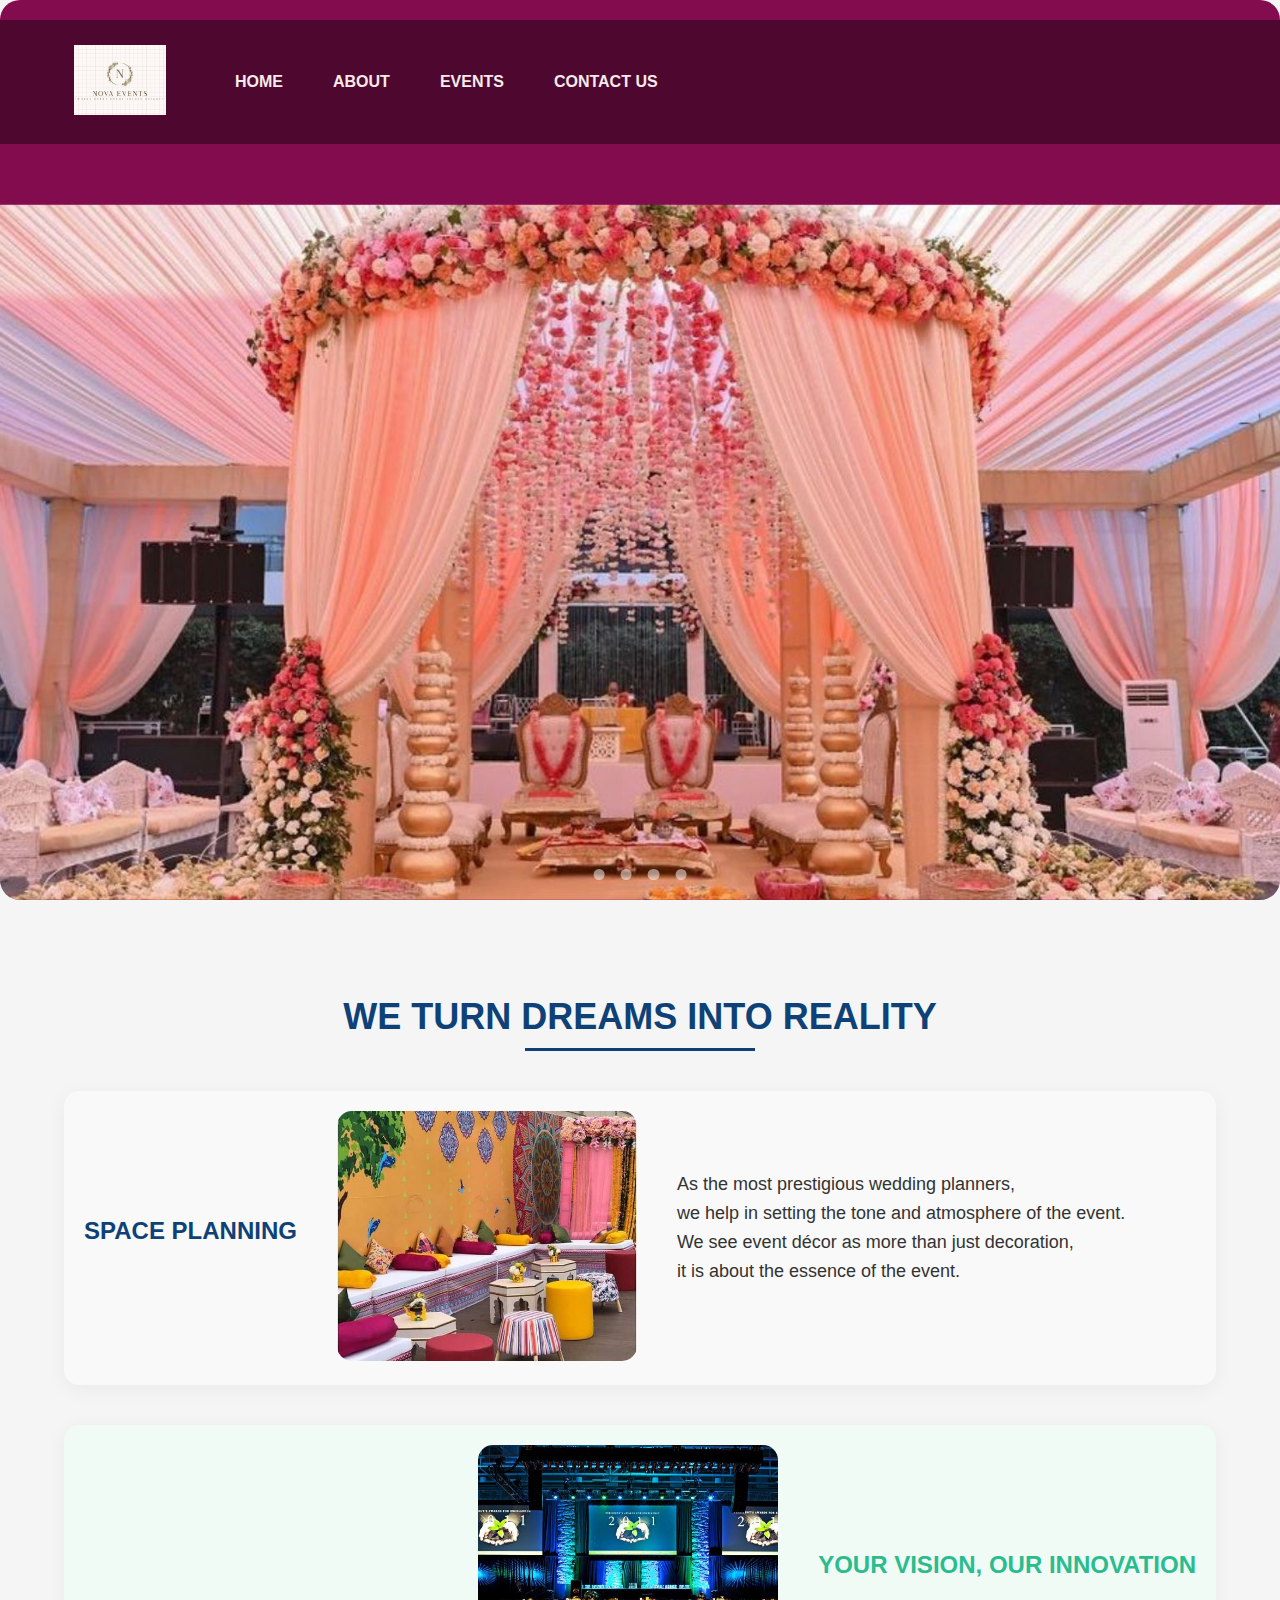
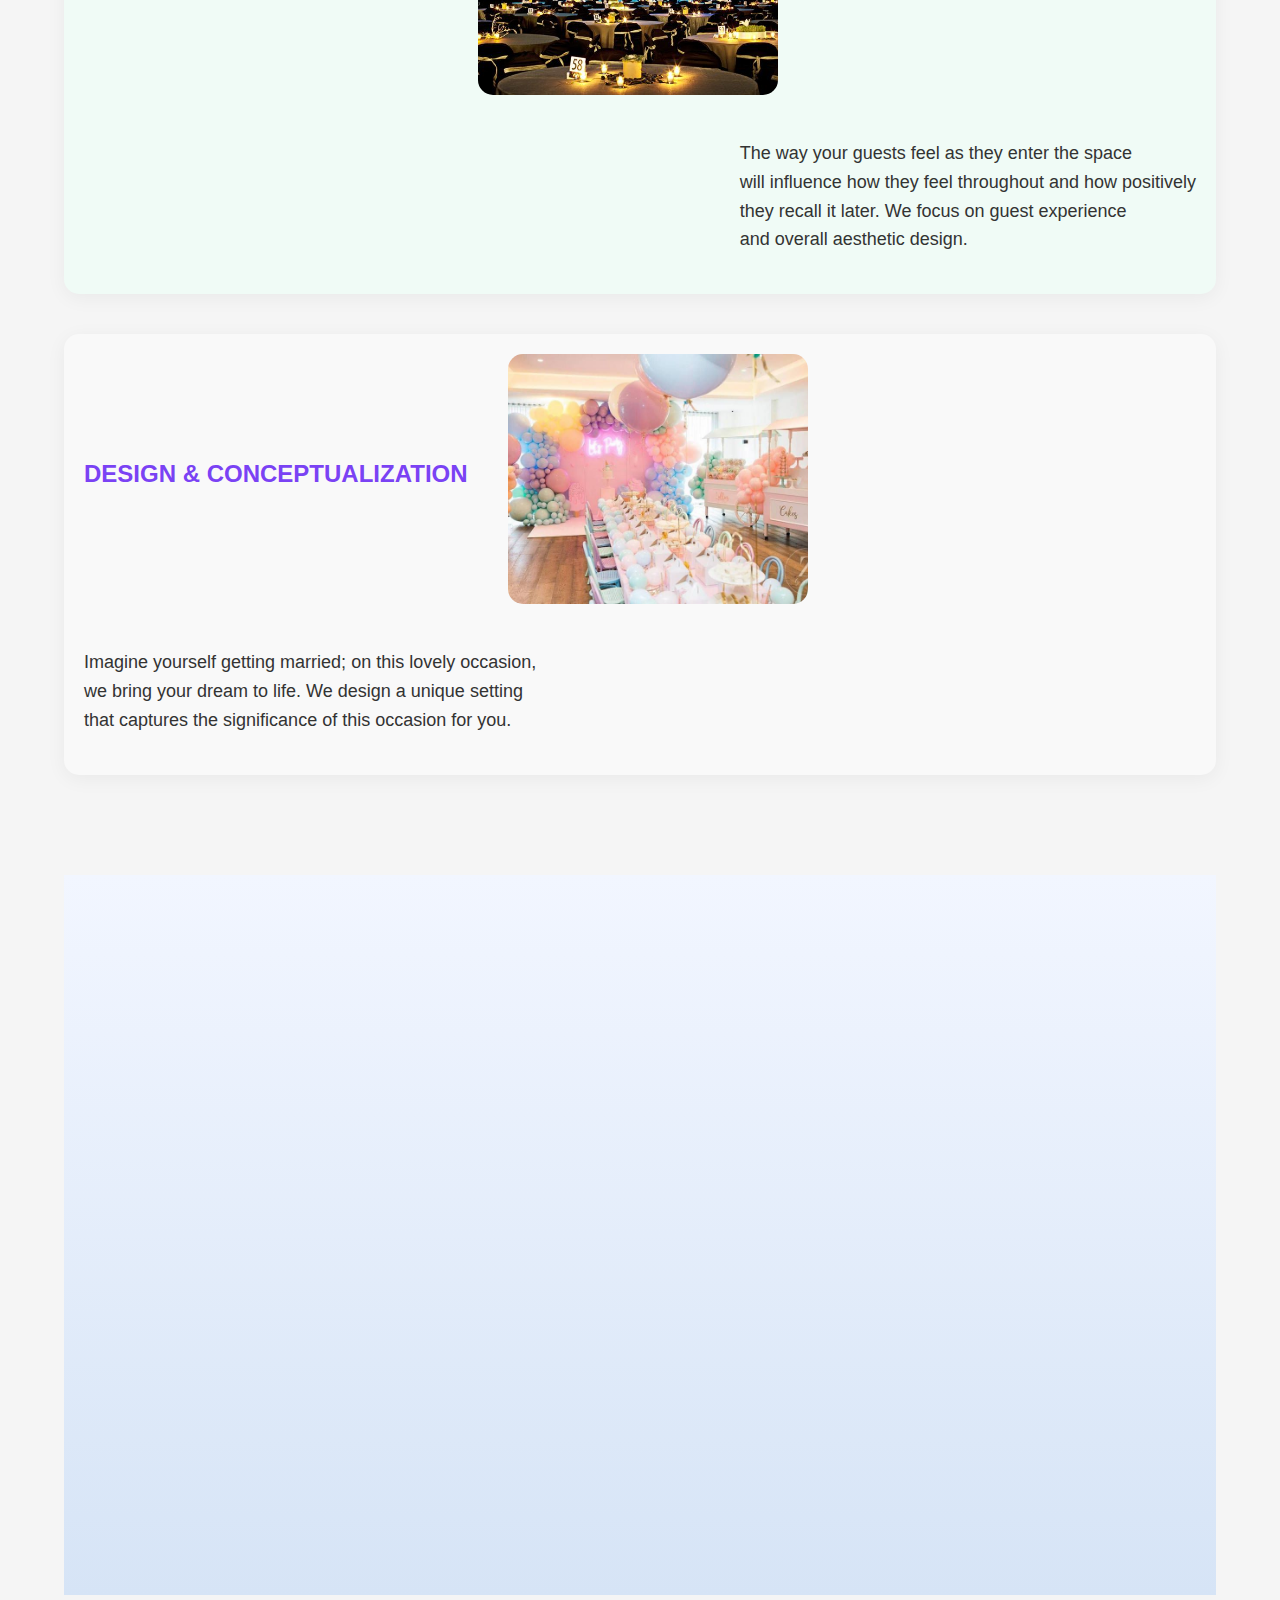
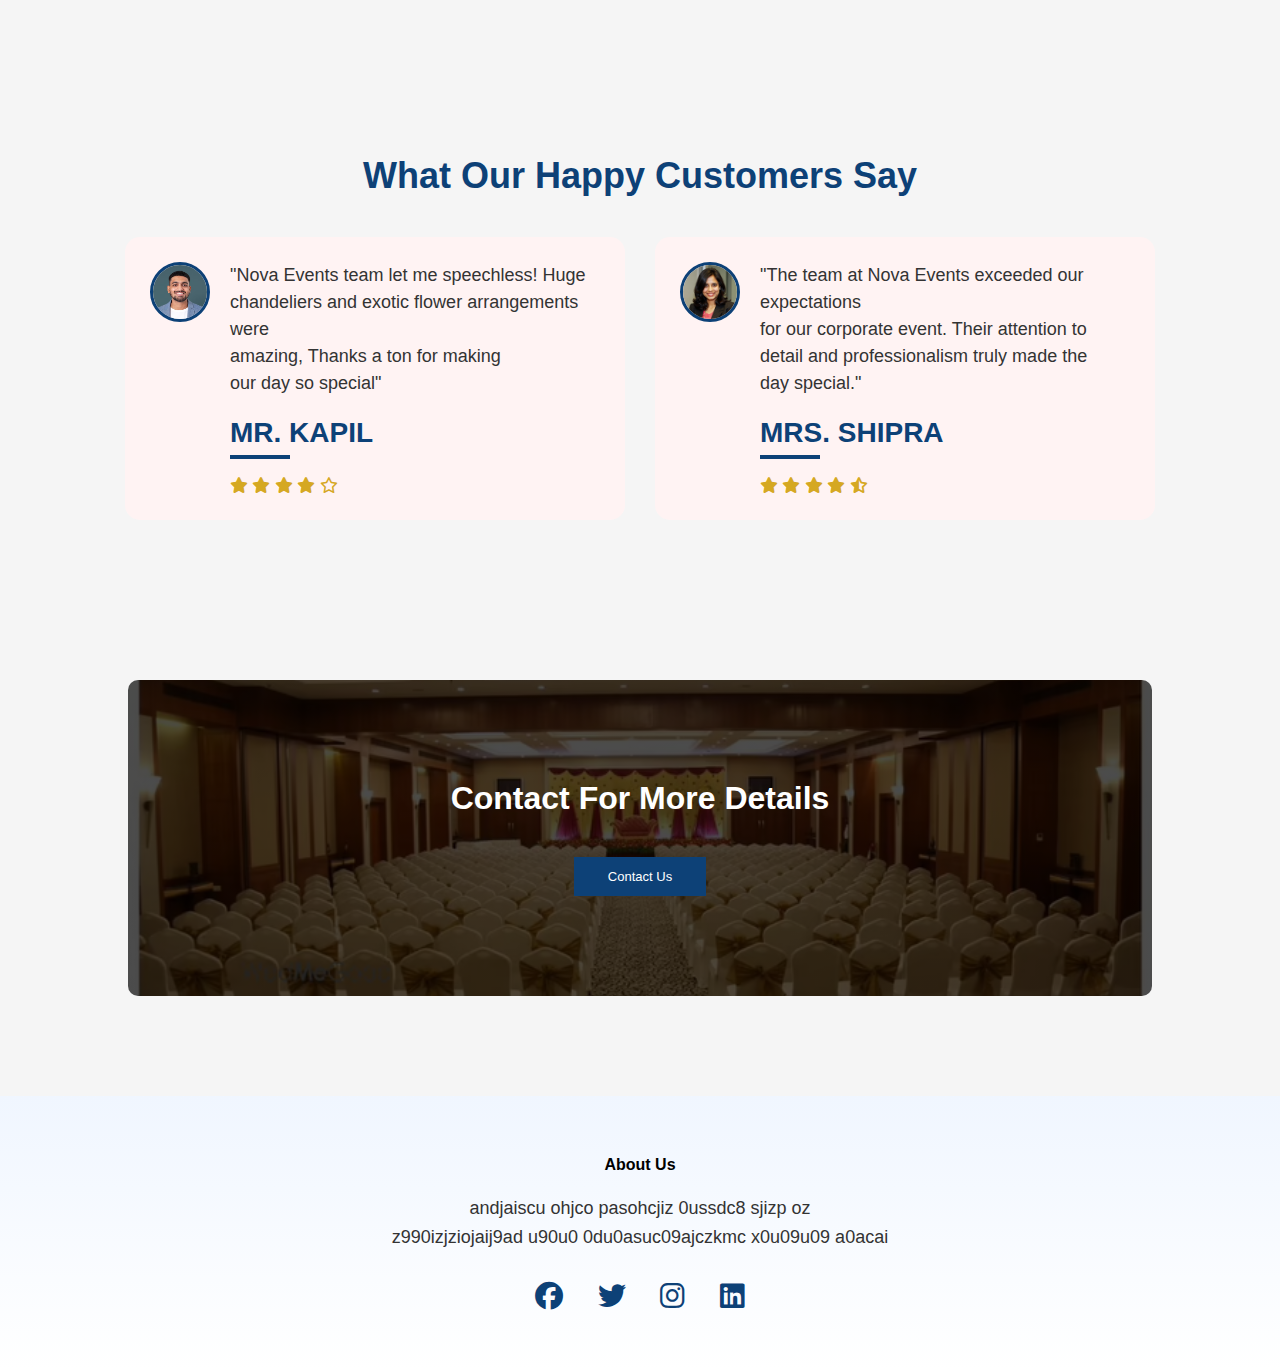
<file: index.html>
<!DOCTYPE html>
<html lang="en">
<head>
    <meta charset="UTF-8">
    <meta name="viewport" content="width=device-width, initial-scale=1.0">
    <link rel="stylesheet" href="style.css">  <!-- Linking to the external CSS file -->
    <link rel="preconnect" href="https://fonts.googleapis.com">
<link rel="preconnect" href="https://fonts.gstatic.com" crossorigin>
<link href="https://fonts.googleapis.com/css2?family=Merriweather:ital,opsz,wght@0,18..144,300..900;1,18..144,300..900&display=swap" rel="stylesheet">

<link rel="stylesheet" href="https://cdnjs.cloudflare.com/ajax/libs/font-awesome/6.0.0/css/all.min.css">

<head>
    <link rel="stylesheet" href="https://cdnjs.cloudflare.com/ajax/libs/font-awesome/6.4.0/css/all.min.css">
</head>

<style>
.bingo{
    font-family: "Merriweather", serif;
  font-optical-sizing: auto;
  font-weight:400;
  font-style: normal;
  font-variation-settings:
    "wdth" 100;
}
</style>
    <title>NOVA EVENTS-your vision , our execution</title>
</head>
<body>
    <div class = "container">
    
        <div class="slider-wrapper">
            <nav>
              <a href="index.html"><img src="images/logo.png" alt="Logo"></a>
              <div class="nav-links">
                <ul>
                  <li><a href="index.html">HOME</a></li>
                  <li><a href="about.html">ABOUT</a></li>  
                  <li><a href="Events.html">EVENTS</a></li> 
                  
                  <li><a href="contact.html">CONTACT US</a></li> 
                </ul>
              </div> 
            </nav>
          
            <div class="slider" id="slider">
              <img src="images/Untitled design (1).jpg" alt="Slide 1" />
              <img src="images/corporate.webp" alt="Slide 2" />
              <img src="images/bsfinal.png" alt="Slide 3" />
              <img src="images/awardfunction.jpg" alt="Slide 4" />
            </div>
          
            <div class="slider-nav">
              <a href="#slide-1"></a>
              <a href="#slide-2"></a>
              <a href="#slide-3"></a>
              <a href="#slide-4"></a>
            </div>
          </div>
          
          <script>
            const slider = document.getElementById('slider');
            let scrollAmount = 0;
          
            setInterval(() => {
              const slideWidth = slider.clientWidth;
              if (scrollAmount >= slider.scrollWidth - slideWidth) {
                scrollAmount = 0;
              } else {
                scrollAmount += slideWidth;
              }
              slider.scrollTo({
                left: scrollAmount,
                behavior: 'smooth'
              });
            }, 2000);
          </script>
       </div> 
       <section class="e">
        <br><br>
        <h1>WE TURN DREAMS INTO REALITY</h1>
    
        <div class="content-block s">
            <h2>SPACE PLANNING</h2>
            <a href="index.html"><img src="images/s.jpg" alt="Space Planning"></a>
            <p>As the most prestigious wedding planners,<br> we help in setting the tone and atmosphere of the event. <br>We see event décor as more than just decoration,<br> it is about the essence of the event.</p>
        </div>
    
        <div class="content-block v">
            <h2>YOUR VISION, OUR INNOVATION</h2>
            <a href="index.html"><img src="images/v.jpg" alt="Vision"></a>
            <p>The way your guests feel as they enter the space<br> will influence how they feel throughout and how positively<br> they recall it later. We focus on guest experience<br> and overall aesthetic design.</p>
        </div>
    
        <div class="content-block d">
            <h2>DESIGN & CONCEPTUALIZATION</h2>
            <a href="index.html"><img src="images/d.jpg" alt="Design"></a>
            <p>Imagine yourself getting married; on this lovely occasion,<br> we bring your dream to life. We design a unique setting<br> that captures the significance of this occasion for you.</p>
        </div>
    </section>
    
    
     <section class="events " id="events">
        <h1 class="hidden typing-text">Events We Host</h1>
        <p class="intro-text hidden">Expert planning for weddings, anniversaries, and corporate events in Pune tailored to your needs.</p>
      
        <div class="event-row">
          <div class="event-card hidden">
            <a href="index.html"><img src="images/w.jpg" alt="Wedding Event"></a>
            <h3>WEDDING</h3>
            <p>Creating unforgettable memories for your special day.</p>
          </div>
      
          <div class="event-card hidden">
            <a href="index.html"><img src="images/c.jpg" alt="Corporate Events"></a>
            <h3>CORPORATE EVENTS</h3>
            <p>Conferences | Product Launches | Seminars | Galas | Team Building | Award Ceremonies.</p>
          </div>
      
          <div class="event-card hidden">
            <a href="index.html"><img src="images/b.webp" alt="Celebrations"></a>
            <h3>MEMORABLE CELEBRATIONS</h3>
            <p>Anniversary | Birthday | Engagement | Bridal & Baby Showers</p>
          </div>
        </div>
      </section>
      
    
    
    
      
    <section class="review">
    <h1>What Our Happy Customers Say</h1>
    <div class="review-row">
        <div class="review-col r1">
            <img src="images/m.avif" alt="Customer 1">
            <div class="review-content">
                <p>"Nova Events team let me speechless! Huge<br> chandeliers and exotic flower arrangements were <br>amazing, Thanks a ton for making<br> our day so special"</p>
                <h3>MR. KAPIL</h3>
                <div class="stars">
                    <i class="fa-solid fa-star"></i>
                    <i class="fa-solid fa-star"></i>
                    <i class="fa-solid fa-star"></i>
                    <i class="fa-solid fa-star"></i> 
                    <i class="fa-regular fa-star"></i>
                </div>
            </div>
        </div>

        <div class="review-col r2">
            <img src="images/wp.jpg" alt="Customer 2">
            <div class="review-content">
                <p>"The team at Nova Events exceeded our expectations <br>for our corporate event. Their attention to<br> detail and professionalism truly made the<br> day special."</p>
                <h3>MRS. SHIPRA</h3>
                <div class="stars">
                    <i class="fa-solid fa-star"></i>
                    <i class="fa-solid fa-star"></i>
                    <i class="fa-solid fa-star"></i>
                    <i class="fa-solid fa-star"></i> 
                    <i class="fa-solid fa-star-half-stroke"></i>
                </div>
            </div>
        </div>
    </div>
</section>


    <!-- call to action -->
     <section class="cta">
        <h1>Contact For More Details</h1>
        <a href="contact.html"class="hero-btn">Contact Us</a>
     </section>
     <!--footer-->
     <section class="footer">
        <h4>About Us</h4>
        <p>andjaiscu ohjco pasohcjiz 0ussdc8 sjizp oz <br>z990izjziojaij9ad u90u0 0du0asuc09ajczkmc x0u09u09 a0acai </p>
     <div class="icon">
        <i class="fa-brands fa-facebook"></i>
        <i class="fa-brands fa-twitter"></i>
        <i class="fa-brands fa-instagram"></i>
        <i class="fa-brands fa-linkedin"></i>
     </div>
     
    </section>
    <script>
        // === 1. Scroll-triggered animation (with optional staggered delay) ===
        const observer = new IntersectionObserver((entries) => {
          entries.forEach((entry, index) => {
            if (entry.isIntersecting) {
              setTimeout(() => {
                entry.target.classList.add('show');
              }, index * 100); // stagger effect
              observer.unobserve(entry.target);
            }
          });
        }, {
          threshold: 0.1
        });
      
        const hiddenElements = document.querySelectorAll('.hidden');
        hiddenElements.forEach(el => observer.observe(el));
      
      
        // === 2. Typing Animation for a heading ===
        function typeEffect(element, speed) {
          const text = element.innerText;
          element.innerText = "";
          let i = 0;
          const timer = setInterval(() => {
            if (i < text.length) {
              element.innerText += text.charAt(i);
              i++;
            } else {
              clearInterval(timer);
            }
          }, speed);
        }
      
        window.addEventListener('load', () => {
          const heading = document.querySelector('.typing-text');
          if (heading) {
            typeEffect(heading, 100);
          }
        });
      
      
        // === 3. Back to Top Button with Animation ===
        const backToTopBtn = document.createElement('button');
        backToTopBtn.innerText = '↑';
        backToTopBtn.id = 'backToTop';
        document.body.appendChild(backToTopBtn);
      
        backToTopBtn.style.cssText = `
          position: fixed;
          bottom: 40px;
          right: 30px;
          background: #0d4177;
          color: white;
          border: none;
          border-radius: 50%;
          font-size: 24px;
          padding: 10px 15px;
          cursor: pointer;
          display: none;
          z-index: 999;
          box-shadow: 0 0 10px rgba(0,0,0,0.3);
          transition: all 0.3s ease;
        `;
      
        window.addEventListener('scroll', () => {
          backToTopBtn.style.display = window.scrollY > 300 ? 'block' : 'none';
        });
      
        backToTopBtn.addEventListener('click', () => {
          window.scrollTo({ top: 0, behavior: 'smooth' });
        });
      
      
        // === 4. Navbar shrink on scroll ===
        const nav = document.querySelector('nav');
        window.addEventListener('scroll', () => {
          if (window.scrollY > 50) {
            nav.style.padding = "10px 20px";
            nav.style.background = "rgba(13, 65, 119, 0.9)";
            nav.style.boxShadow = "0 2px 10px rgba(0, 0, 0, 0.2)";
          } else {
            nav.style.padding = "20px 40px";
            nav.style.background = "transparent";
            nav.style.boxShadow = "none";
          }
        });
      </script>
      
</body>
</html>
</file>
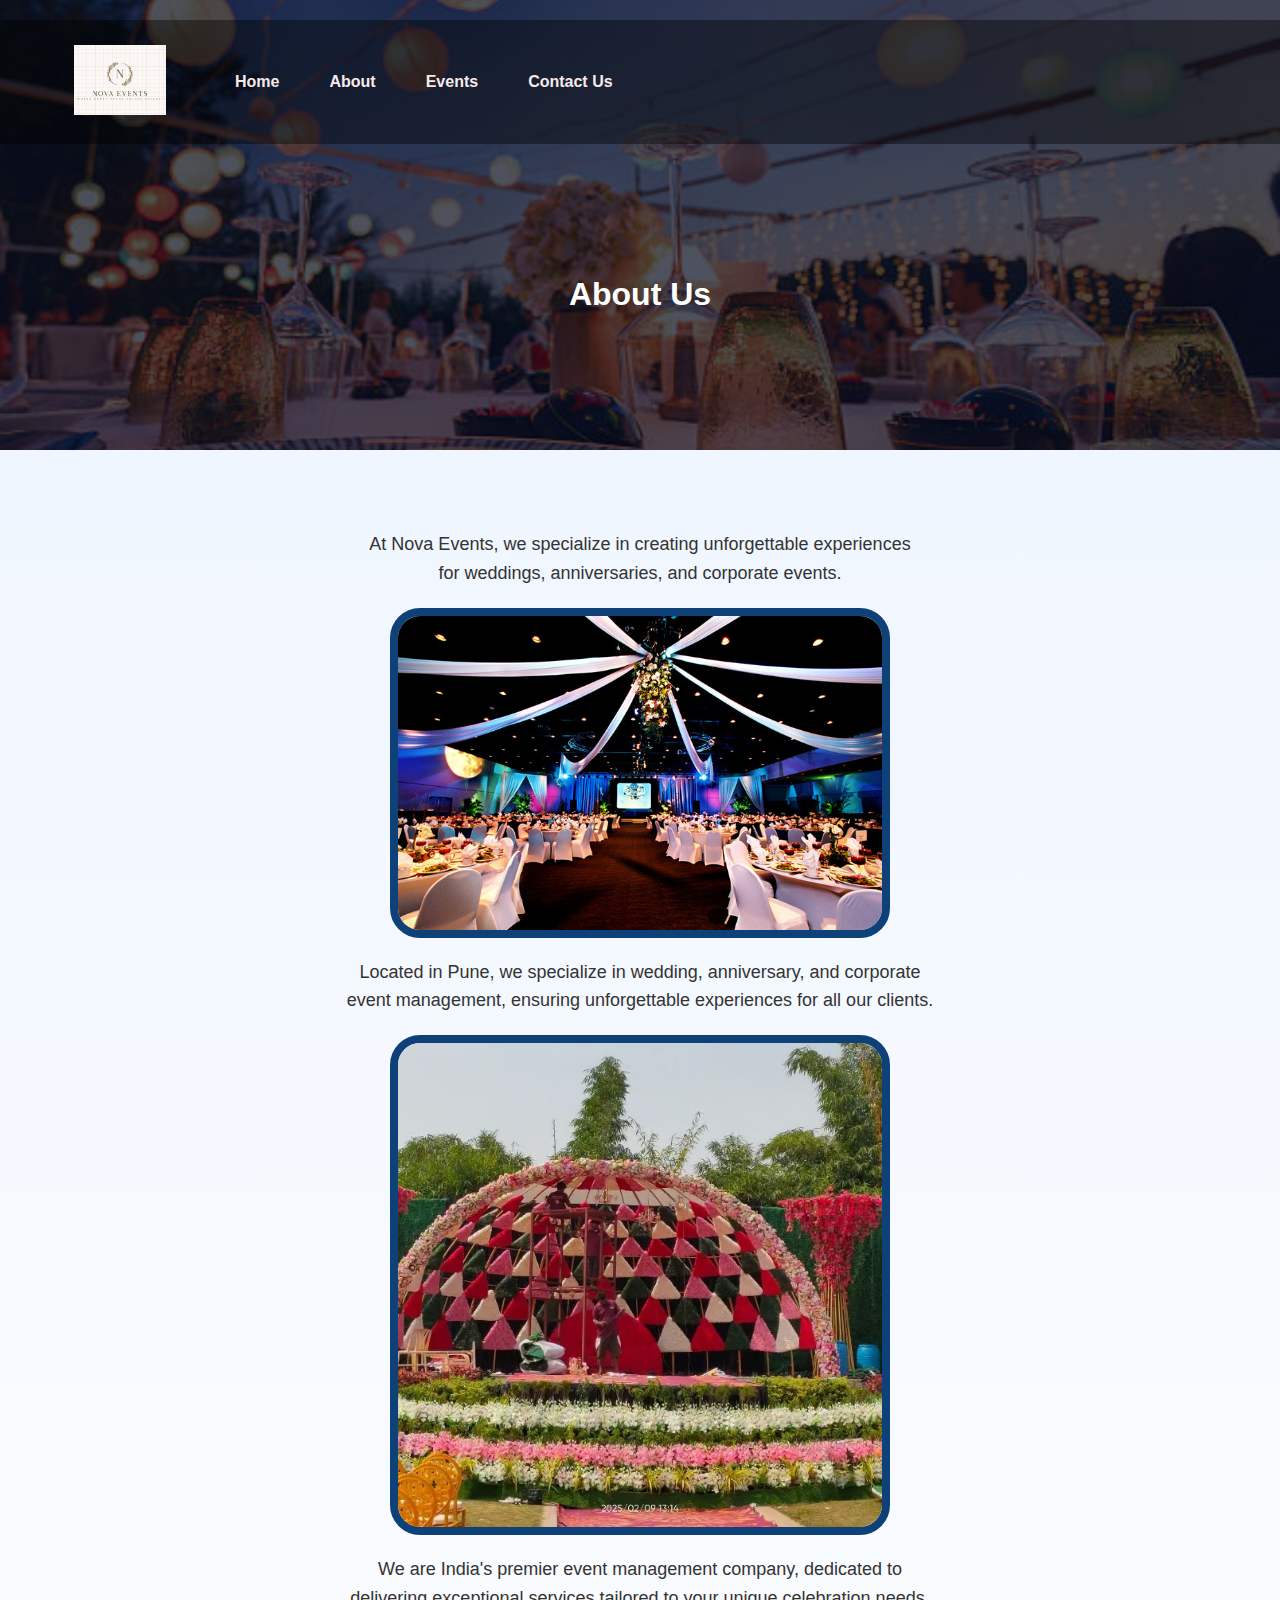
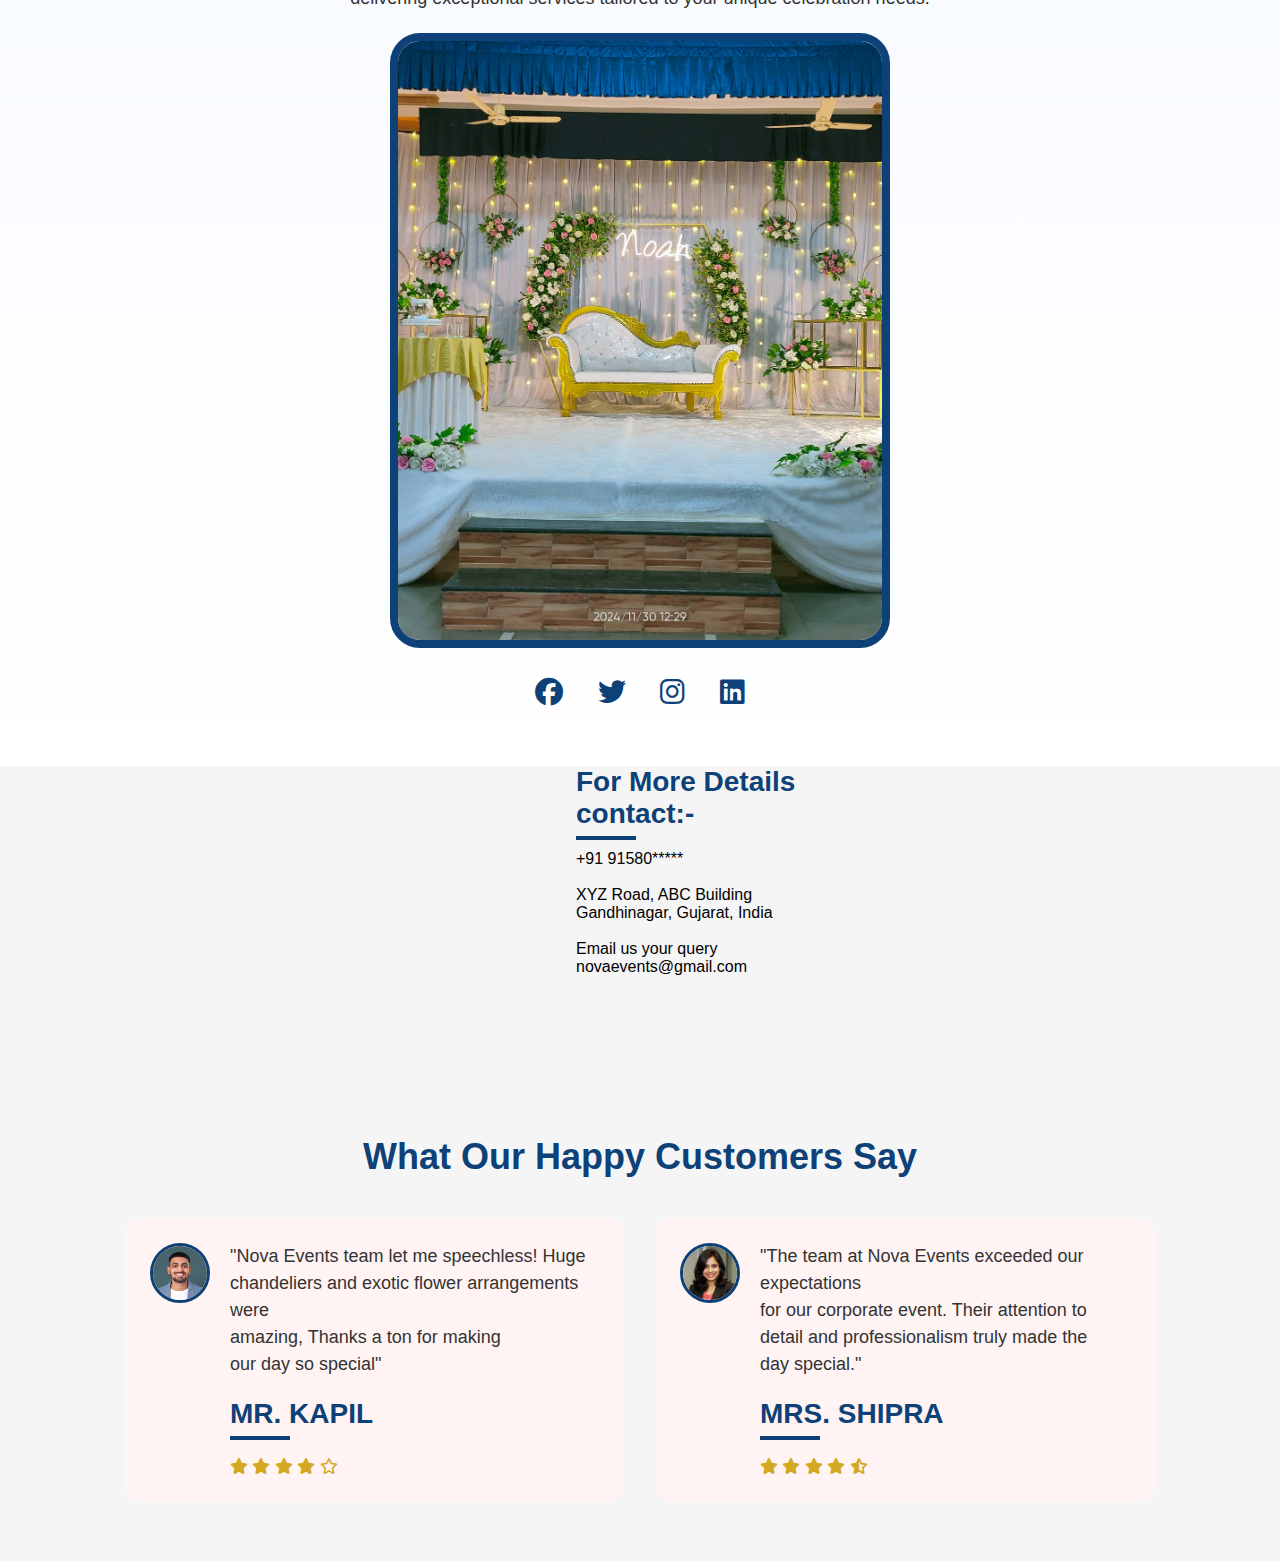
<file: about.html>
<!DOCTYPE html>
<html lang="en">
<head>
    <meta charset="UTF-8">
    <meta name="viewport" content="width=device-width, initial-scale=1.0">
    <link rel="stylesheet" href="style.css">  <!-- Linking to the external CSS file -->
    <link rel="preconnect" href="https://fonts.googleapis.com">
<link rel="preconnect" href="https://fonts.gstatic.com" crossorigin>
<link href="https://fonts.googleapis.com/css2?family=Merriweather:ital,opsz,wght@0,18..144,300..900;1,18..144,300..900&display=swap" rel="stylesheet">

<link rel="stylesheet" href="https://cdnjs.cloudflare.com/ajax/libs/font-awesome/6.0.0/css/all.min.css">

<head>
    <link rel="stylesheet" href="https://cdnjs.cloudflare.com/ajax/libs/font-awesome/6.4.0/css/all.min.css">
</head>

<style>
.bingo{
    font-family: "Merriweather", serif;
  font-optical-sizing: auto;
  font-weight:400;
  font-style: normal;
  font-variation-settings:
    "wdth" 100;
}
</style>
    <title>Document</title>
</head>
<body>
    <section class="sub-header">
        <nav>
        <a href="index.html"><img src= "images/logo.png"></a>
         <div class = "nav-links">
            <ul>
                <li> <a href="index.html">Home</a></li>
                <li> <a href="about.html">About</a></li>
                <li> <a href="Events.html">Events</a></li>
                    <ol>
                        <a href="">Wedding</a></li>
                        <a href="">Baby Shower</a></li>
                        <a href="">Award Function</a></li>
                        <a href="">Birthday Party</a></li>
                    </ol>
                
                <li> <a href="contact.html">Contact Us</a></li>
            </ul>
         </div>
       </nav>
       <br><br><br><br><br><br><br><br><br><br><br><br>
       <h1>About Us</h1>
    </section>
    <!--about us content-->
    
    
     <!--footer-->
     <section class="footer">
        
       
        <p>
          At Nova Events, we specialize in creating unforgettable experiences<br>
          for weddings, anniversaries, and corporate events.
        </p>
        <a href="index.html"><img src="images/corporate-events.jpg" alt="Corporate Event"></a>
      
        <p>
          Located in Pune, we specialize in wedding, anniversary, and corporate<br>
          event management, ensuring unforgettable experiences for all our clients.
        </p>
        <a href="index.html"><img src="images/a.avif" alt="Anniversary Event"></a>
      
        <p>
          We are India's premier event management company, dedicated to<br>
          delivering exceptional services tailored to your unique celebration needs.
        </p>
        <a href="index.html"><img src="images/a1.avif" alt="Event Celebration"></a>
      
        <div class="icon">
          <i class="fa-brands fa-facebook"></i>
          <i class="fa-brands fa-twitter"></i>
          <i class="fa-brands fa-instagram"></i>
          <i class="fa-brands fa-linkedin"></i>
        </div>
      </section>
      
    <div class="no">
    <h3>For More Details<br> contact:-</h3>
    <p1>+91 91580*****<br><br>
        XYZ Road, ABC Building<br>
        Gandhinagar, Gujarat, India<br><br>
        Email us your query<br>
        novaevents@gmail.com  </p1>
            </div>
    

        <div class="r">
            <section class="review">
                <h1>What Our Happy Customers Say</h1>
                <div class="review-row">
                    <div class="review-col r1">
                        <img src="images/m.avif" alt="Customer 1">
                        <div class="review-content">
                            <p>"Nova Events team let me speechless! Huge<br> chandeliers and exotic flower arrangements were <br>amazing, Thanks a ton for making<br> our day so special"</p>
                            <h3>MR. KAPIL</h3>
                            <div class="stars">
                                <i class="fa-solid fa-star"></i>
                                <i class="fa-solid fa-star"></i>
                                <i class="fa-solid fa-star"></i>
                                <i class="fa-solid fa-star"></i> 
                                <i class="fa-regular fa-star"></i>
                            </div>
                        </div>
                    </div>
            
                    <div class="review-col r2">
                        <img src="images/wp.jpg" alt="Customer 2">
                        <div class="review-content">
                            <p>"The team at Nova Events exceeded our expectations <br>for our corporate event. Their attention to<br> detail and professionalism truly made the<br> day special."</p>
                            <h3>MRS. SHIPRA</h3>
                            <div class="stars">
                                <i class="fa-solid fa-star"></i>
                                <i class="fa-solid fa-star"></i>
                                <i class="fa-solid fa-star"></i>
                                <i class="fa-solid fa-star"></i> 
                                <i class="fa-solid fa-star-half-stroke"></i>
                            </div>
                        </div>
                    </div>
                </div>
            </section>
            
</body>
</html>
</file>
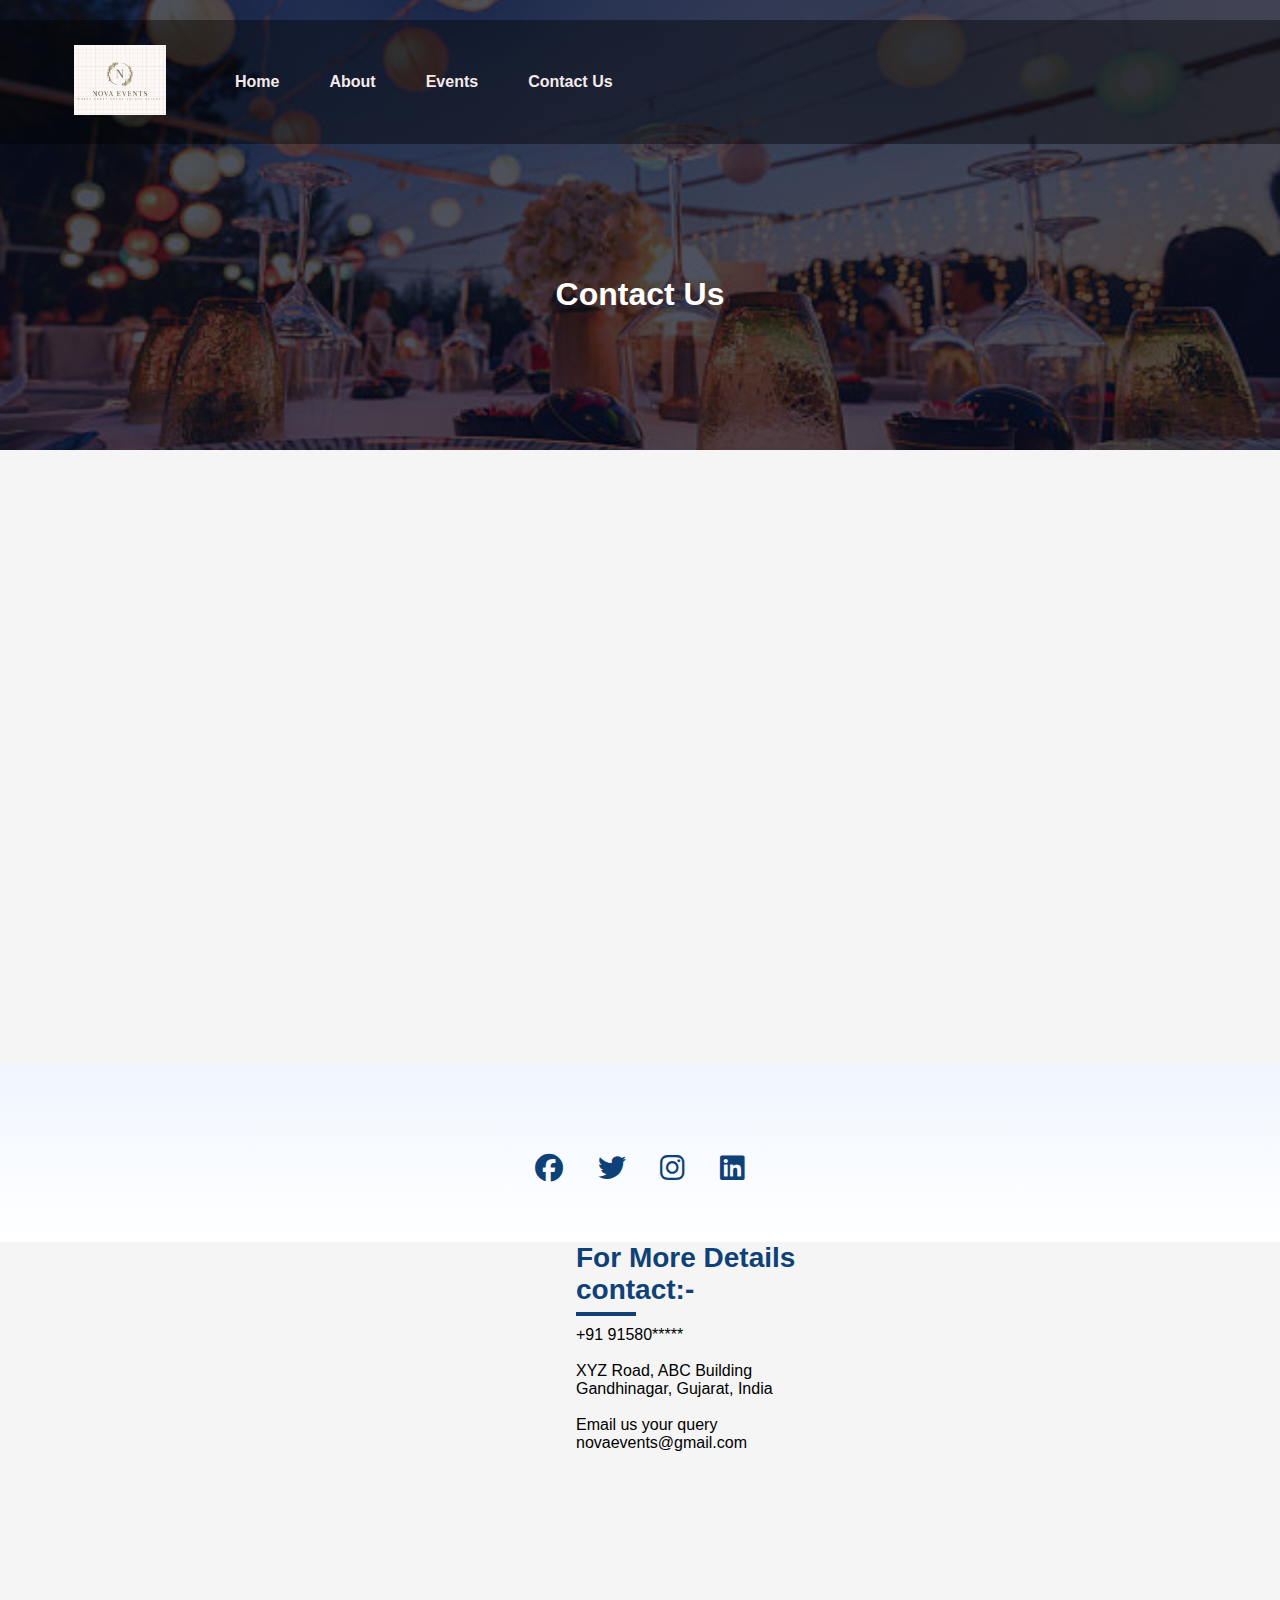
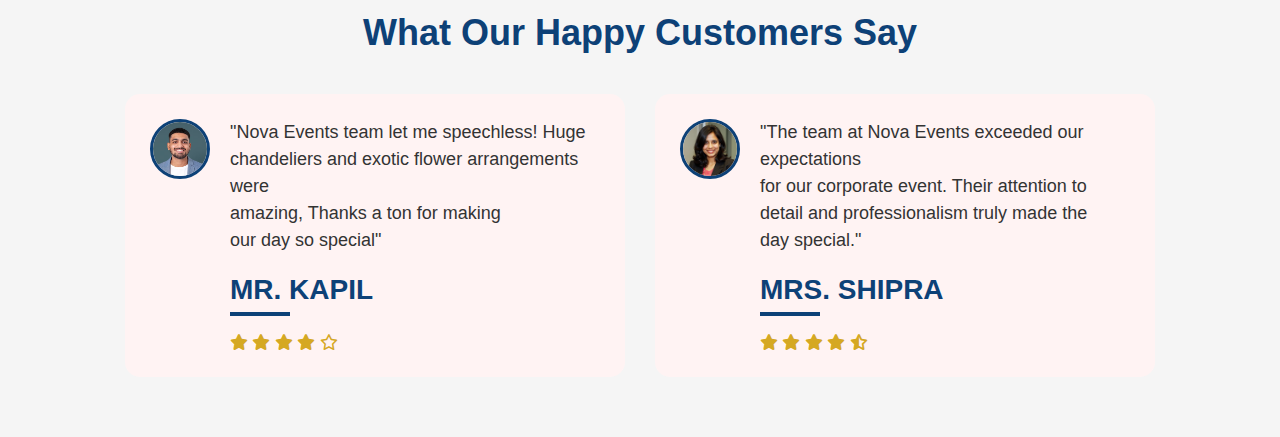
<file: contact.html>
<!DOCTYPE html>
<html lang="en">
<head>
    <meta charset="UTF-8">
    <meta name="viewport" content="width=device-width, initial-scale=1.0">
    <link rel="stylesheet" href="style.css">  <!-- Linking to the external CSS file -->
    <link rel="preconnect" href="https://fonts.googleapis.com">
<link rel="preconnect" href="https://fonts.gstatic.com" crossorigin>
<link href="https://fonts.googleapis.com/css2?family=Merriweather:ital,opsz,wght@0,18..144,300..900;1,18..144,300..900&display=swap" rel="stylesheet">

<link rel="stylesheet" href="https://cdnjs.cloudflare.com/ajax/libs/font-awesome/6.0.0/css/all.min.css">

<head>
    <link rel="stylesheet" href="https://cdnjs.cloudflare.com/ajax/libs/font-awesome/6.4.0/css/all.min.css">
</head>

<style>
.bingo{
    font-family: "Merriweather", serif;
  font-optical-sizing: auto;
  font-weight:400;
  font-style: normal;
  font-variation-settings:
    "wdth" 100;
}
</style>
    <title>Document</title>
</head>
<body>
    <section class="sub-header">
        <nav>
        <a href="index.html"><img src= "images/logo.png"></a>
         <div class = "nav-links">
            <ul>
                <li> <a href="index.html">Home</a></li>
                <li> <a href="about.html">About</a></li>
                <li> <a href="Events.html">Events</a></li>
                    <ol>
                        <a href="">Wedding</a></li>
                        <a href="">Baby Shower</a></li>
                        <a href="">Award Function</a></li>
                        <a href="">Birthday Party</a></li>
                    </ol>
                
                <li> <a href="contact.html">Contact Us</a></li>
            </ul>
         </div>
       </nav>
       <br><br><br><br><br><br><br><br><br><br><br><br>
       <h1>Contact Us</h1>
    </section>
    <!--contact us-->
    <section class="location">
        <iframe src="https://www.google.com/maps/embed?pb=!1m18!1m12!1m3!1d3665.561766391726!2d72.64778927554622!3d23.259029007462374!2m3!1f0!2f0!3f0!3m2!1i1024!2i768!4f13.1!3m3!1m2!1s0x395c2c777c4b5e63%3A0xf2af0643c7186398!2sIndian%20Institute%20of%20Information%20Technology%20Vadodara%20(Gandhinagar%20Campus)!5e0!3m2!1sen!2sin!4v1741864029424!5m2!1sen!2sin" width="600" height="450" style="border:0;" allowfullscreen="" loading="lazy" referrerpolicy="no-referrer-when-downgrade"></iframe>
    </section>
    
      



     <!--footer-->
     <section class="footer">

     <div class="icon">
        <i class="fa-brands fa-facebook"></i>
        <i class="fa-brands fa-twitter"></i>
        <i class="fa-brands fa-instagram"></i>
        <i class="fa-brands fa-linkedin"></i>
     </div>
     
    </section>
    <div class="no">
    <h3>For More Details<br> contact:-</h3>
                <p1>+91 91580*****<br><br>
                    XYZ Road, ABC Building<br>
                    Gandhinagar, Gujarat, India<br><br>
                    Email us your query<br>
                    novaevents@gmail.com  </p1>
            </div>
            <section class="review">
                <h1>What Our Happy Customers Say</h1>
                <div class="review-row">
                    <div class="review-col r1">
                        <img src="images/m.avif" alt="Customer 1">
                        <div class="review-content">
                            <p>"Nova Events team let me speechless! Huge<br> chandeliers and exotic flower arrangements were <br>amazing, Thanks a ton for making<br> our day so special"</p>
                            <h3>MR. KAPIL</h3>
                            <div class="stars">
                                <i class="fa-solid fa-star"></i>
                                <i class="fa-solid fa-star"></i>
                                <i class="fa-solid fa-star"></i>
                                <i class="fa-solid fa-star"></i> 
                                <i class="fa-regular fa-star"></i>
                            </div>
                        </div>
                    </div>
            
                    <div class="review-col r2">
                        <img src="images/wp.jpg" alt="Customer 2">
                        <div class="review-content">
                            <p>"The team at Nova Events exceeded our expectations <br>for our corporate event. Their attention to<br> detail and professionalism truly made the<br> day special."</p>
                            <h3>MRS. SHIPRA</h3>
                            <div class="stars">
                                <i class="fa-solid fa-star"></i>
                                <i class="fa-solid fa-star"></i>
                                <i class="fa-solid fa-star"></i>
                                <i class="fa-solid fa-star"></i> 
                                <i class="fa-solid fa-star-half-stroke"></i>
                            </div>
                        </div>
                    </div>
                </div>
            </section>
            
</body>
</html>
</file>
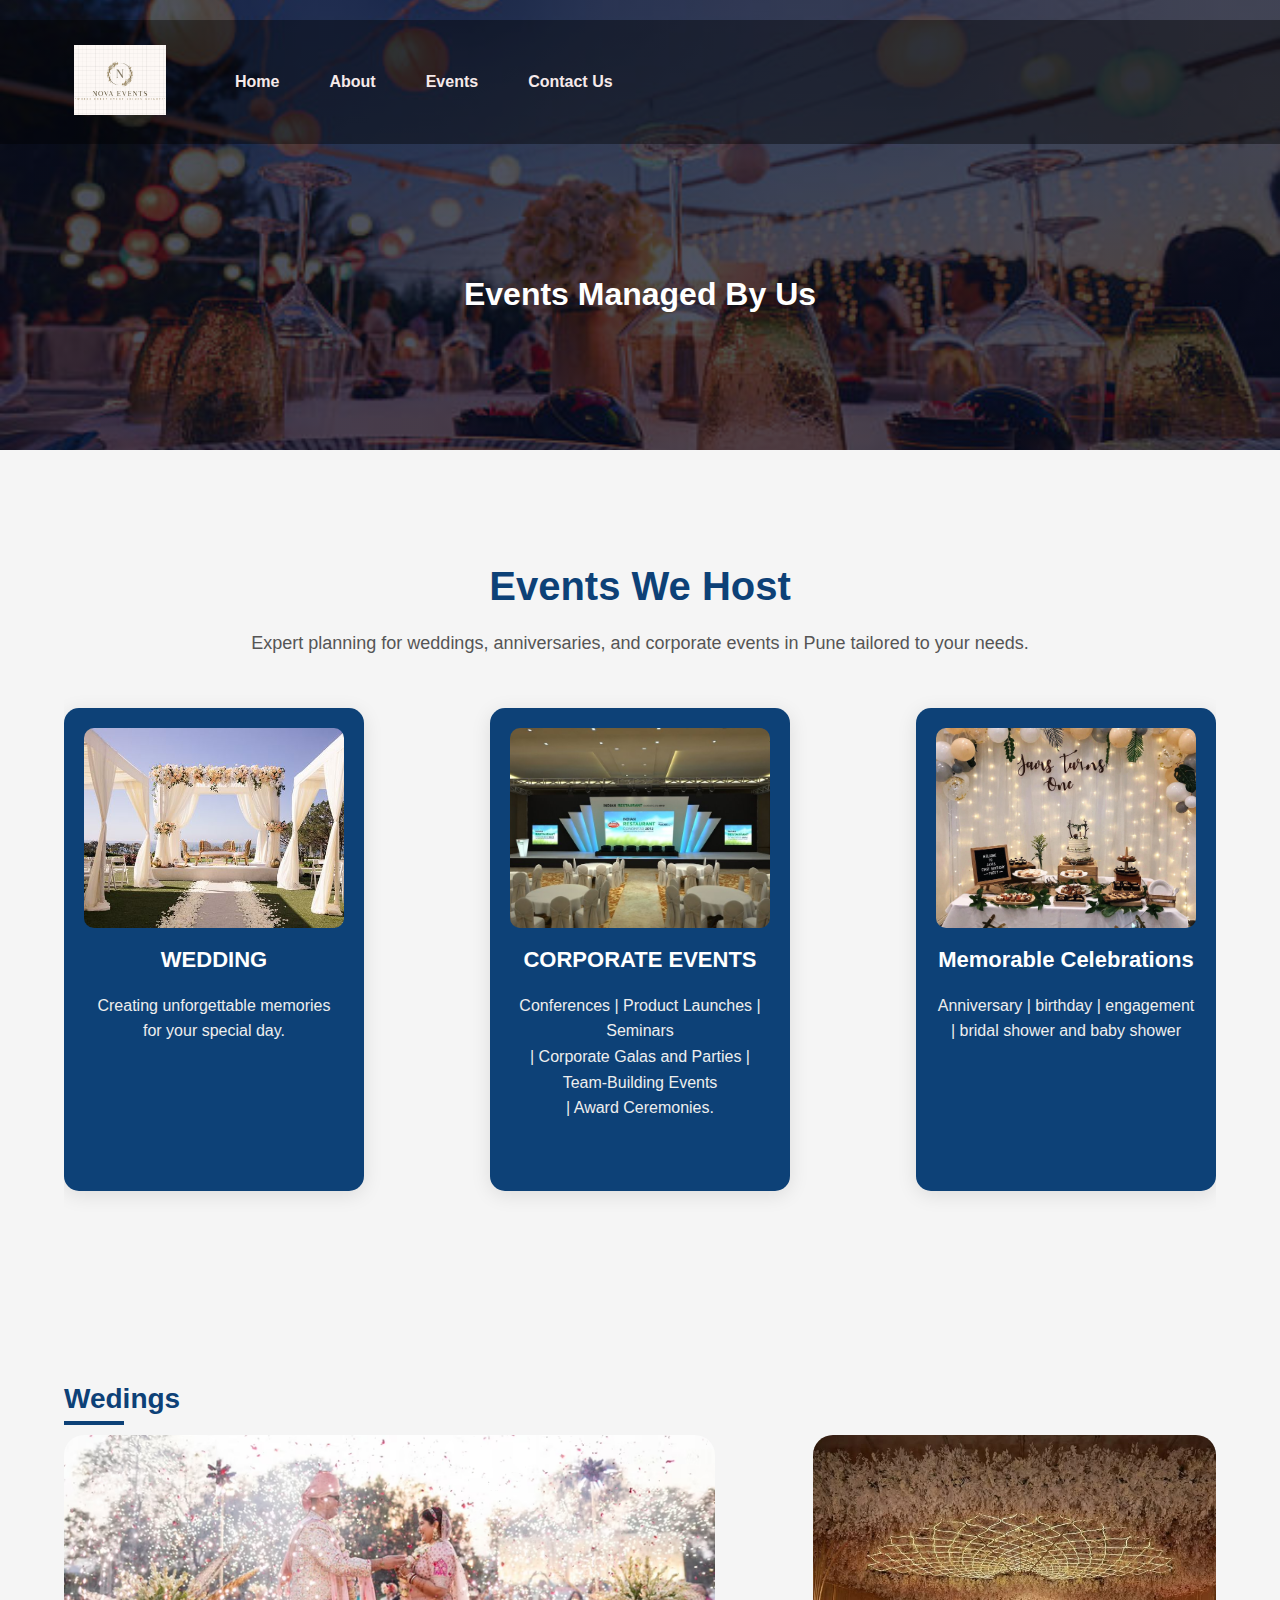
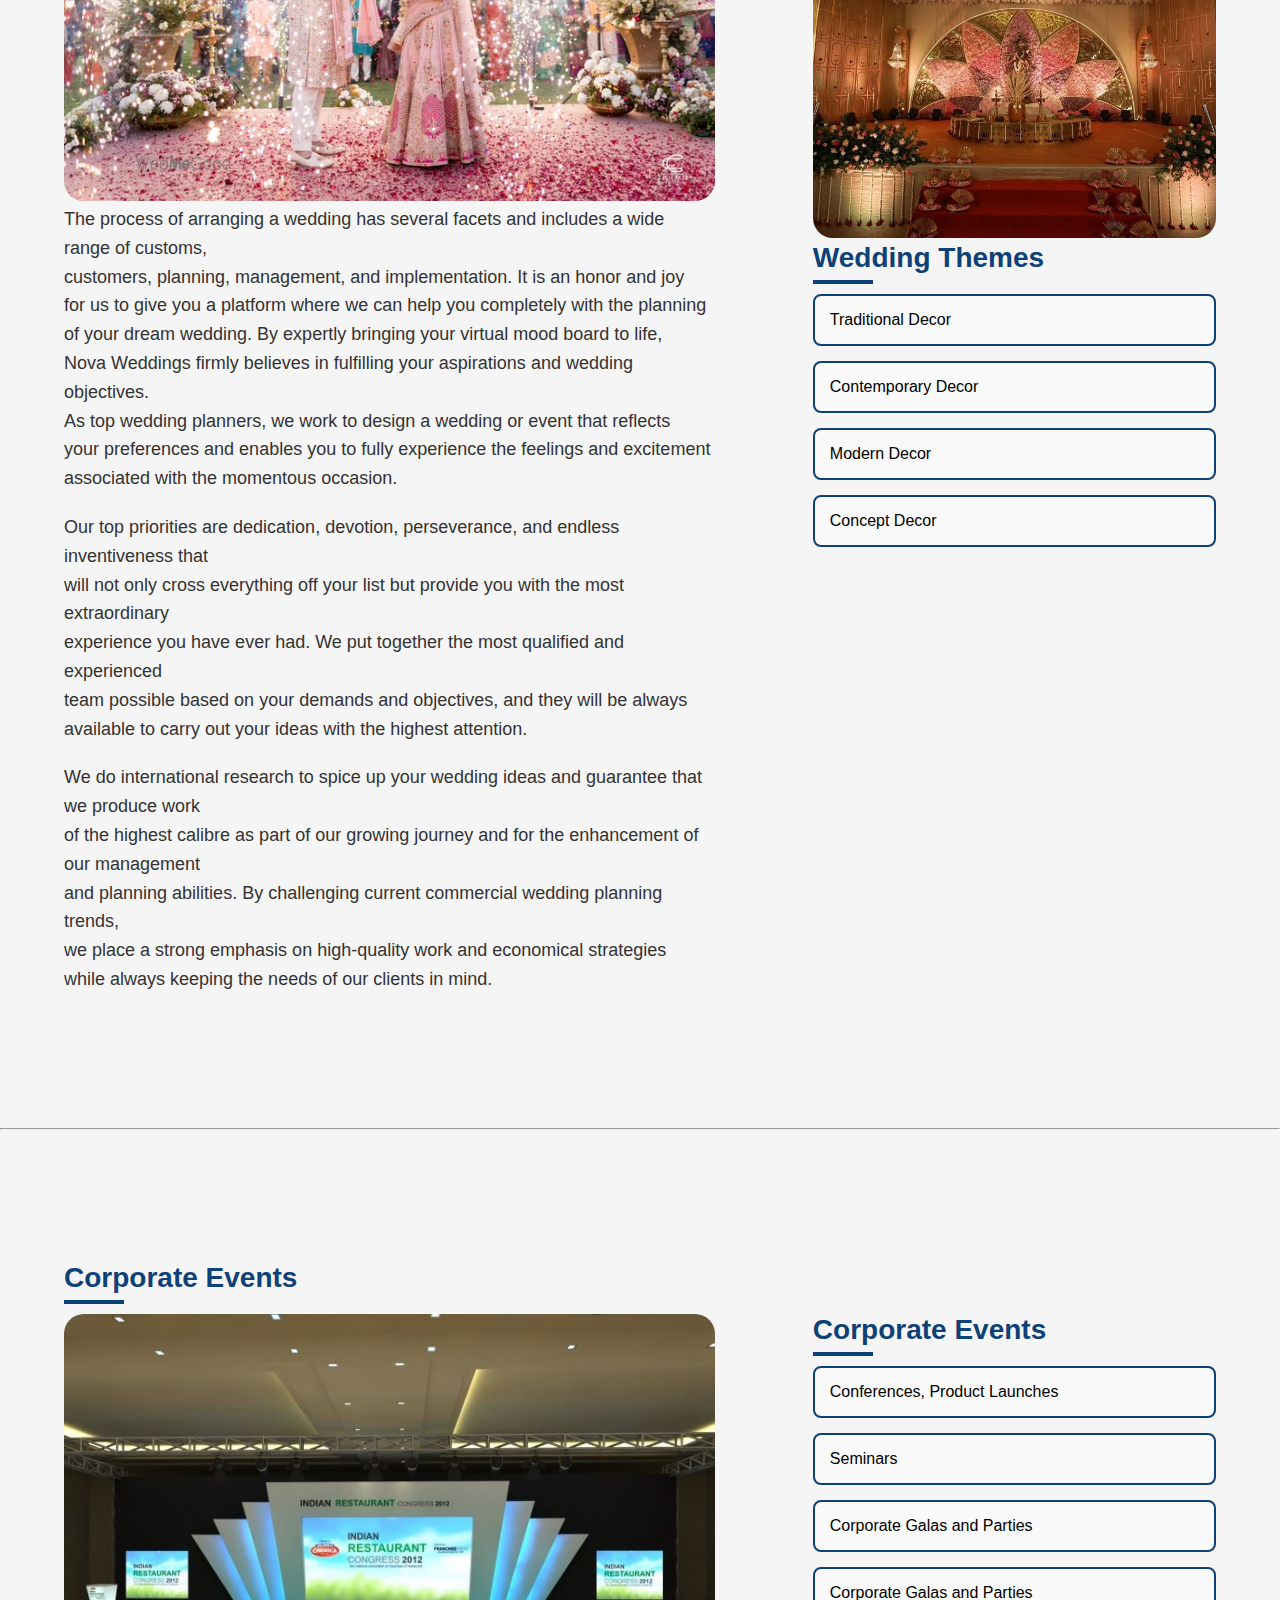
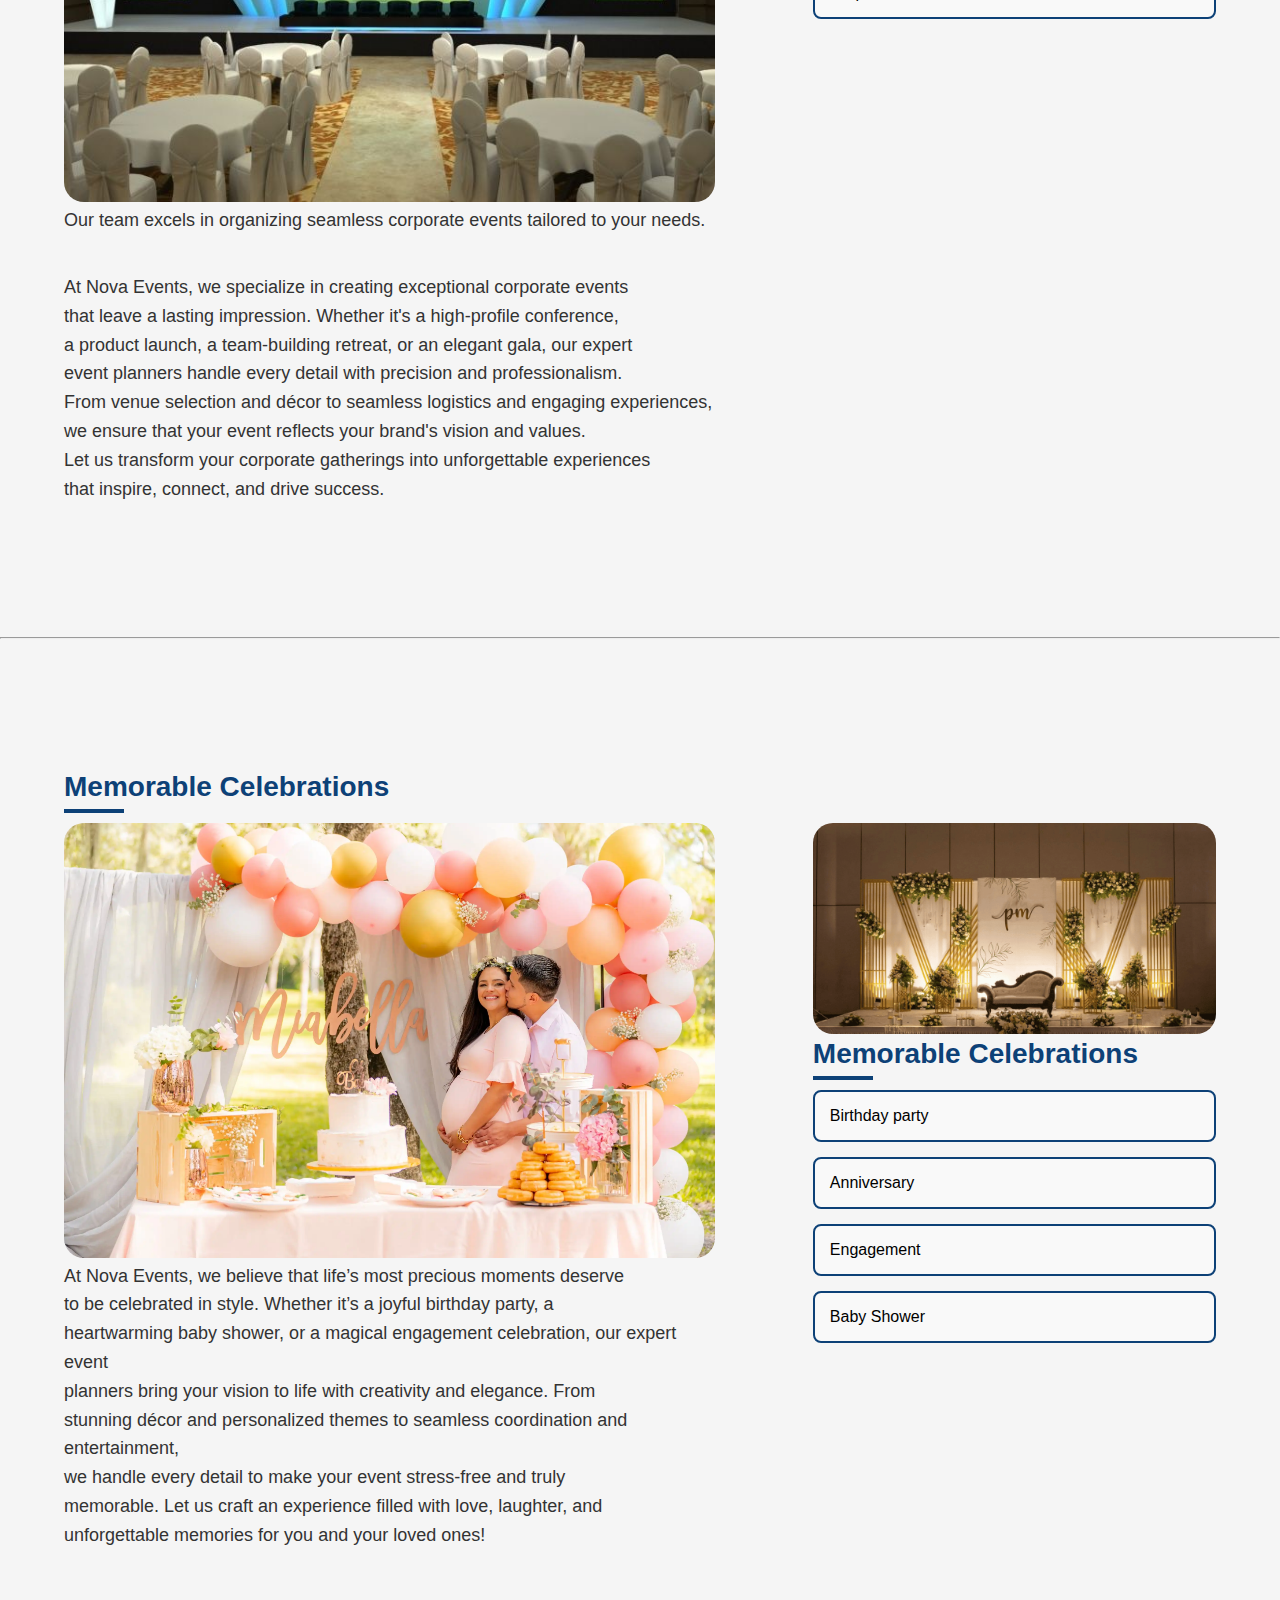
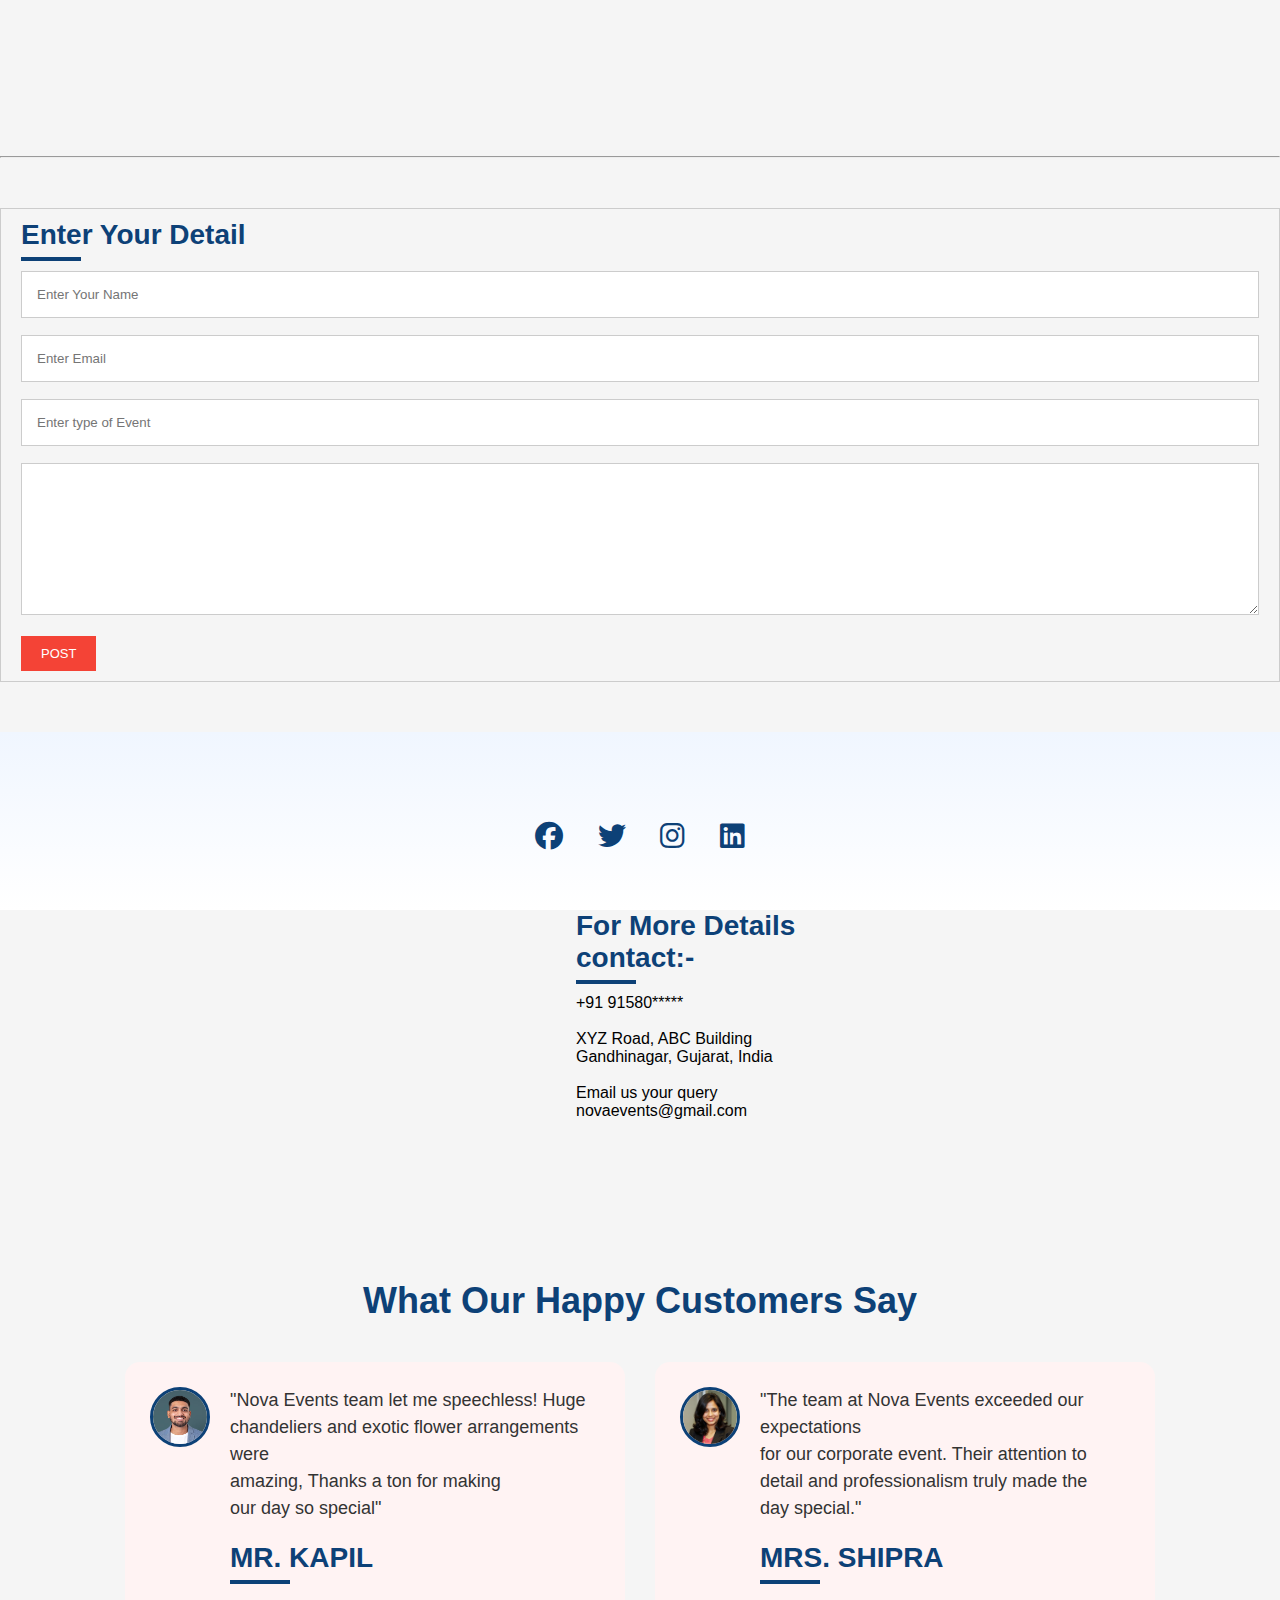
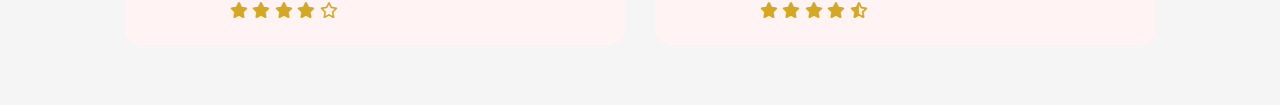
<file: Events.html>
<!DOCTYPE html>
<html lang="en">
<head>
    <meta charset="UTF-8">
    <meta name="viewport" content="width=device-width, initial-scale=1.0">
    <link rel="stylesheet" href="style.css">  <!-- Linking to the external CSS file -->
    <link rel="preconnect" href="https://fonts.googleapis.com">
<link rel="preconnect" href="https://fonts.gstatic.com" crossorigin>
<link href="https://fonts.googleapis.com/css2?family=Merriweather:ital,opsz,wght@0,18..144,300..900;1,18..144,300..900&display=swap" rel="stylesheet">

<link rel="stylesheet" href="https://cdnjs.cloudflare.com/ajax/libs/font-awesome/6.0.0/css/all.min.css">

<head>
    <link rel="stylesheet" href="https://cdnjs.cloudflare.com/ajax/libs/font-awesome/6.4.0/css/all.min.css">
</head>

<style>
.bingo{
    font-family: "Merriweather", serif;
  font-optical-sizing: auto;
  font-weight:400;
  font-style: normal;
  font-variation-settings:
    "wdth" 100;
}
</style>
    <title>Document</title>
</head>
<body>
    <section class="sub-header">
        <nav>
        <a href="index.html"><img src= "images/logo.png"></a>
         <div class = "nav-links">
            <ul>
                <li> <a href="index.html">Home</a></li>
                <li> <a href="about.html">About</a></li>
                <li> <a href="Events.html">Events</a></li>
                    <ol>
                        <a href="">Wedding</a></li>
                        <a href="">Baby Shower</a></li>
                        <a href="">Award Function</a></li>
                        <a href="">Birthday Party</a></li>
                    </ol>
                
                <li> <a href="contact.html">Contact Us</a></li>
            </ul>
         </div>
       </nav>
       <br><br><br><br><br><br><br><br><br><br><br><br>
       <h1>Events Managed By Us</h1>
    </section>
    <!--Events-->
    <section class="Events">
        <br><br><br>
        <h1>Events We Host</h1>
        <p>Expert planning for weddings, anniversaries, and corporate events in Pune tailored to your needs.</p>
        <div class="row">
            <div class="wedding">
                <a href="index.html"><img src= "images/w.jpg"></a>
                <h3>WEDDING</h3>
                <p>Creating unforgettable memories <br>for your special day.</p>
            </div>
            
            <div class="CORPORATEEVENTS">
                <a href="index.html"><img src= "images/c.jpg"></a>
                <h3>CORPORATE EVENTS</h3>
                <p>Conferences | Product Launches | Seminars <br>| Corporate Galas and Parties | Team-Building Events<br> | Award Ceremonies.</p>
            </div>
            <div class="MemorableCelebrations">
                <a href="index.html"><img src= "images/b.webp"></a>
                <h3>Memorable Celebrations</h3>
                <p>Anniversary | birthday | engagement <br>| bridal shower and baby shower</p>
            </div>
        </div>
    </section>
    <section class="w">
        <br><br><br><br>
        <h3>Wedings</h3>
        <div class="w-left">
            <a href="index.html"><img src= "images/wp.avif"></a>

        <p>The process of arranging a wedding has several facets and includes a wide range of customs,<br> customers, planning, management, and implementation. It is an honor and joy <br>for us to give you a platform where we can help you completely with the planning <br>of your dream wedding. By expertly bringing your virtual mood board to life, <br>Nova Weddings firmly believes in fulfilling your aspirations and wedding objectives. <br>As top wedding planners, we work to design a wedding or event that reflects<br> your preferences and enables you to fully experience the feelings and excitement associated with the momentous occasion.</p>

         <p> Our top priorities are dedication, devotion, perseverance, and endless inventiveness that<br> will not only cross everything off your list but provide you with the most extraordinary<br> experience you have ever had. We put together the most qualified and experienced<br> team possible based on your demands and objectives, and they will be always<br> available to carry out your ideas with the highest attention.</p>
            
          <p>We do international research to spice up your wedding ideas and guarantee that we produce work<br> of the highest calibre as part of our growing journey and for the enhancement of our management<br> and planning abilities. By challenging current commercial wedding planning trends, <br>we place a strong emphasis on high-quality work and economical strategies<br> while always keeping the needs of our clients in mind.</p>
          
        </div>
        <div class ="w-right">
            <a href="index.html"><img src= "images/wp2.jpg"></a>
             <h3>Wedding Themes</h3>
             <div>
                <span>Traditional Decor</span>
             </div>
             <div>
                <span>Contemporary Decor</span>
             </div>
             <div>
                <span> Modern Decor</span>
             </div>
             <div>
                <span>Concept Decor</span>
             </div>

        </div>
        
    </section>
    <br><br><br>
    <hr>
    <section class="c">
        <br><br><br><br>
        <h3>Corporate Events</h3>
        <div class="c-left">
            <a href="index.html"><img src= "images/c.jpg"></a>

        <p>Our team excels in organizing seamless corporate events tailored to your needs. </p>
        <br> 
        <p>At Nova Events, we specialize in creating exceptional corporate events<br> that leave a lasting impression. Whether it's a high-profile conference, <br>a product launch, a team-building retreat, or an elegant gala, our expert <br>event planners handle every detail with precision and professionalism.<br> From venue selection and décor to seamless logistics and engaging experiences, <br> we ensure that your event reflects your brand's vision and values. <br> Let us transform your corporate gatherings into unforgettable experiences <br> that inspire, connect, and drive success.</p>
          
        </div>
        <div class ="c-right">
            <!-- <a href="index.html"><img src= "images/wp2.jpg"></a> -->
             <h3>Corporate Events</h3>
             <div>
                <span>Conferences, Product Launches </span>
             </div>
             <div>
                <span>Seminars</span>
             </div>
             <div>
                <span> Corporate Galas and Parties</span>
             </div>
             <div>
                <span>Corporate Galas and Parties</span>
             </div>

        </div>
    </section>


    <br><br><br>
    <hr>
    <section class="m">
        <br><br><br><br>
        <h3>Memorable Celebrations</h3>
        <div class="m-left">
            <a href="index.html"><img src= "images/bs.webp"></a>

        <p>At Nova Events, we believe that life’s most precious moments deserve<br> to be celebrated in style. Whether it’s a joyful birthday party, a<br> heartwarming baby shower, or a magical engagement celebration, our expert event<br> planners bring your vision to life with creativity and elegance. From<br> stunning décor and personalized themes to seamless coordination and entertainment,<br> we handle every detail to make your event stress-free and truly <br>memorable. Let us craft an experience filled with love, laughter, and <br>unforgettable memories for you and your loved ones! </p>
       
          
        </div>
        <div class ="m-right">
            <a href="index.html"><img src= "images/engagement.png"></a>
             <h3>Memorable Celebrations</h3>
             <div>
                <span>Birthday party </span>
             </div>
             <div>
                <span>Anniversary</span>
             </div>
             <div>
                <span> Engagement</span>
             </div>
             <div>
                <span>Baby Shower</span>
             </div>

        </div>
    </section>

      <br><br><br><br><br><br><br>
      <hr>
      <div class="comment-box">
        <h3> Enter Your Detail</h3>
        <form class =comment-form>
            <input type="text"name="name" placeholder="Enter Your Name" required>
            <input type="email"name="email" placeholder="Enter Email" required>
            <input type="text"name="event" placeholder="Enter type of Event" required>
            <textarea rows="8" placeholder="message" required>
                </textarea>
            <button type="submit" class="hero-btn red-btn">POST</button>
        </form>
      </div>
    
     <!--footer-->
     <section class="footer">
        
     <div class="icon">
        <i class="fa-brands fa-facebook"></i>
        <i class="fa-brands fa-twitter"></i>
        <i class="fa-brands fa-instagram"></i>
        <i class="fa-brands fa-linkedin"></i>
     </div>
     
    </section>
    <div class="no">
    <h3>For More Details<br> contact:-</h3>
    <p1>+91 91580*****<br><br>
        XYZ Road, ABC Building<br>
        Gandhinagar, Gujarat, India<br><br>
        Email us your query<br>
        novaevents@gmail.com  </p1>
            </div>
            <section class="review">
                <h1>What Our Happy Customers Say</h1>
                <div class="review-row">
                    <div class="review-col r1">
                        <img src="images/m.avif" alt="Customer 1">
                        <div class="review-content">
                            <p>"Nova Events team let me speechless! Huge<br> chandeliers and exotic flower arrangements were <br>amazing, Thanks a ton for making<br> our day so special"</p>
                            <h3>MR. KAPIL</h3>
                            <div class="stars">
                                <i class="fa-solid fa-star"></i>
                                <i class="fa-solid fa-star"></i>
                                <i class="fa-solid fa-star"></i>
                                <i class="fa-solid fa-star"></i> 
                                <i class="fa-regular fa-star"></i>
                            </div>
                        </div>
                    </div>
            
                    <div class="review-col r2">
                        <img src="images/wp.jpg" alt="Customer 2">
                        <div class="review-content">
                            <p>"The team at Nova Events exceeded our expectations <br>for our corporate event. Their attention to<br> detail and professionalism truly made the<br> day special."</p>
                            <h3>MRS. SHIPRA</h3>
                            <div class="stars">
                                <i class="fa-solid fa-star"></i>
                                <i class="fa-solid fa-star"></i>
                                <i class="fa-solid fa-star"></i>
                                <i class="fa-solid fa-star"></i> 
                                <i class="fa-solid fa-star-half-stroke"></i>
                            </div>
                        </div>
                    </div>
                </div>
            </section>
            
    <script>
        
  const observer = new IntersectionObserver((entries) => {
    entries.forEach(entry => {
      if (entry.isIntersecting) {
        entry.target.style.animationPlayState = 'running';
        observer.unobserve(entry.target);
      }
    });
  }, {
    threshold: 0.2,
  });

  document.querySelectorAll('.row > div').forEach(card => {
    card.style.animation = 'fadeUp 1s ease-out forwards';
    card.style.animationPlayState = 'paused';
    observer.observe(card);
  });


    </script>
</body>
</html>
</file>
<file: style.css>
* {
  margin: 0;
  padding: 0;
  box-sizing: border-box;
}

body {
  font-family: sans-serif;
  background-color: #f5f5f5;
}

nav {
  /* display: flex; */
  align-items: center;
  justify-content: space-between;
  background-color: rgba(0, 0, 0, 0.4);
  padding: 10px 20px;
}

nav img {
  width: 80px;
  height: 80px;
  object-fit: contain;       /* Shows full logo without cropping */
  background-color: transparent;   /* Optional: makes logo background visible if transparent */
  padding: 5px;              /* Adds spacing inside the box */
  border-radius: 8px;   
}
@media (max-width: 600px) {
  nav img {
    width: 20vw;
  }

  .nav-links ul {
    flex-direction: column;
    gap: 0.5rem;
  }
}

.nav-links ul {
  list-style: none;
  display: flex;
  gap: 1.5rem;
}

.nav-links ul li a {
  color: #fff;
  text-decoration: none;
  font-weight: bold;
  transition: color 0.3s;
}

.nav-links ul li a:hover {
  color: #ff6347;
}

.slider-wrapper {
  position: relative;
  width: 100%;
  max-width: 100%;
  margin: 0 auto;
  overflow: hidden;
}

.slider {
  display: flex;
  width: 100%;
  height: 100vh;
  overflow-x: auto;
  scroll-snap-type: x mandatory;
  scroll-behavior: smooth;
  border-radius: 0.5rem;
  animation: slide-in 1s ease-in-out;
}

@keyframes slide-in {
  from {
    transform: translateY(50px);
    opacity: 0;
  }
  to {
    transform: translateY(0);
    opacity: 1;
  }
}

.slider img {
  flex: 1 0 100%;
  scroll-snap-align: start;
  object-fit: cover;
  width: 100%;
  height: 100vh;
  transition: transform 1s ease;
}

.slider img:hover {
  transform: scale(1.02);
}

.slider-nav {
  display: flex;
  column-gap: 1rem;
  position: absolute;
  bottom: 1.25rem;
  left: 50%;
  transform: translateX(-50%);
  z-index: 1;
}

.slider-nav a {
  width: 0.7rem;
  height: 0.7rem;
  border-radius: 50%;
  background-color: #fff;
  opacity: 0.5;
  transition: opacity ease 250ms, transform ease 250ms;
}

.slider-nav a:hover {
  opacity: 1;
  transform: scale(1.2);
}


.header {
  min-height: 100vh;
  width: 100%;
  background-image: linear-gradient(rgba(4, 9, 30, 0.7),rgba(4, 9, 30, 0.7)), url(images/b.jpg);
  background-position: center;
  background-size: cover;
  position: relative;
}

nav{
position:absolute;
top:20px;
left:0px;
right:0px;
z-index:10; 
display:flex;
padding:20px 20px;
justify-content:space-between;
align-items: center;

}
nav img{
  width: 200px;
}
.nav-links{
  flex:1;
  text-align: right;
}
/* General styling for the navigation */
.nav-links ul {
  list-style: none;
  padding: 0;
  margin: 0;
  display: flex;
  gap: 20px;
}

.nav-links ul li {
  display: inline-block;
  position: relative;
}

.nav-links ul li a {
  text-decoration: none;
  color: #f6eaea;
  font-weight: bold;
  padding: 10px 15px;
  transition: 0.3s;
}

.nav-links ul li a:hover {
  color: #0d4177;
}
/* @media (max-width: 700px) {
  .nav-links ul li a {
    display:block;
  }
  .nav-links{
    position: absolute;
    background-color: #0d4177;
    height: 100vh;
    width: 200px;
    top:0;
    right: 0;
    text-align: left;
    z-index:2;
  }
} */

/* Styling for the ordered list inside EVENTS */
.nav-links ol {
  list-style: decimal;
  padding-left: 20px;
  display: none; /* Hide by default */
  position: absolute;
  background: white;
  border-radius: 5px;
  box-shadow: 0px 5px 10px #3f21211a;
  min-width: 150px;
  top: 100%;
  left: 0;
  z-index: 1000;
}

.nav-links ol li {
  display: block;
  padding: 8px 12px;
  white-space: nowrap;
}

.nav-links ol li:hover {
  background: #f4f4f4;
}

/* Show ordered list when hovering over EVENTS */
.nav-links li:nth-child(3):hover ol {
  display: block;
}

.text-box{
  width: 90%;
  color: #f0e6e6;
  position:absolute;
  top: 50%;
  left: 50%;
  transform: translate(-50%, -50%);
  text-align: center;
}
.text-box h1{
  font-size: 62px;       
}
.text-box p{
  margin: 10px 0 40px;
  font-size: 14px;
  color: #fff;

}
.hero-btn{
  display: inline-block;
  text-decoration: solid;
  color: #fff;
  padding: 12px 34px;
  font-size: 13px;
  background-color: #0d4177;
  position: relative;
  cursor: pointer;
}
.hero-btn:hover{
  border: 1px solid #0d4177;
  background: #13ad67;
  transition: 1s;
}

/* Events */
/* EVENTS SECTION MAIN CONTAINER */
.Events {
  width: 90%;
  margin: auto;
  text-align: center;
  padding: 60px 0;
}

/* HEADING */
.Events h1 {
  font-size: 40px;
  font-weight: bold;
  color: #0d4177;
  margin-bottom: 20px;
  position: relative;
  animation: fadeInDown 1s ease-in-out;
}

.Events p {
  font-size: 18px;
  color: #555;
  margin-bottom: 50px;
  animation: fadeIn 2s ease-in-out;
}

/* FLEX CONTAINER FOR CARDS */
.row {
  display: flex;
  flex-wrap: wrap;
  gap: 30px;
  justify-content: center;
}

/* EACH CARD BOX */
.row > div {
  background-color: #0d4177;
  color: #fff;
  padding: 20px;
  border-radius: 15px;
  width: 300px;
  box-shadow: 0 4px 20px rgba(0, 0, 0, 0.1);
  transition: transform 0.4s ease, box-shadow 0.4s ease;
  animation: fadeUp 1s ease-in-out;
  animation-play-state: paused;
}

/* HOVER ANIMATION */
.row > div:hover {
  transform: translateY(-10px) scale(1.05);
  box-shadow: 0 20px 50px rgba(0, 0, 0, 0.3);
}

/* IMAGE STYLING */
.row img {
  width: 100%;
  height: 200px;
  object-fit: cover;
  border-radius: 10px;
  transition: transform 0.3s ease, filter 0.3s ease;
}

.row img:hover {
  transform: scale(1.05);
  filter: brightness(1.1);
}

/* TEXT STYLING */
.row h3 {
  font-size: 22px;
  margin-top: 15px;
  color: #fff;
  transition: color 0.3s ease;
}

.row p {
  font-size: 16px;
  line-height: 1.6;
  color: #eee;
  margin-top: 10px;
}

/* CHANGE COLORS ON HOVER */
.row > div:hover h3 {
  color: #2bbc8e;
}
.row > div:hover p {
  color: #fffde7;
}

/* ANIMATIONS */
@keyframes fadeInDown {
  0% { opacity: 0; transform: translateY(-30px); }
  100% { opacity: 1; transform: translateY(0); }
}
@keyframes fadeIn {
  0% { opacity: 0; transform: translateY(10px); }
  100% { opacity: 1; transform: translateY(0); }
}
@keyframes fadeUp {
  0% { opacity: 0; transform: translateY(40px); }
  100% { opacity: 1; transform: translateY(0); }
}

/* RESPONSIVE MEDIA QUERIES */
@media (max-width: 1024px) {
  .row {
    flex-wrap: wrap;
    justify-content: center;
  }
  .row > div {
    width: 45%;
  }
}

@media (max-width: 768px) {
  .Events h1 {
    font-size: 32px;
  }

  .Events p {
    font-size: 16px;
  }

  .row > div {
    width: 90%;
  }

  .row img {
    height: 180px;
  }
}

@media (max-width: 480px) {
  .Events h1 {
    font-size: 26px;
  }

  .row > div {
    width: 100%;
  }

  .row img {
    height: 160px;
  }
}


/* === Base Styles === */
.events {
  width: 90%;
  margin: auto;
  text-align: center;
  padding: 100px 0 50px;
  background: linear-gradient(to bottom, #f2f6ff, #d6e4f6);
  font-family: 'Segoe UI', sans-serif;
}

.events h1 {
  font-size: 40px;
  font-weight: 700;
  color: #0d4177;
  margin-bottom: 10px;
}

.events .intro-text {
  font-size: 18px;
  color: #000;
  margin-bottom: 50px;
  max-width: 700px;
  margin-left: auto;
  margin-right: auto;
}

.event-row {
  display: flex;
  flex-wrap: wrap;
  justify-content: center;
  gap: 2rem;
}

.event-card {
  background-color: #0d4177;
  border-radius: 20px;
  padding: 20px;
  width: 300px;
  color: #fff;
  box-shadow: 0 10px 25px rgba(0,0,0,0.2);
  transition: transform 0.3s ease, box-shadow 0.3s ease;
  text-align: center;
}

.event-card:hover {
  transform: translateY(-10px);
  box-shadow: 0 20px 40px rgba(0,0,0,0.3);
}

.event-card img {
  width: 100%;
  height: 200px;
  object-fit: cover;
  border-radius: 15px;
  margin-bottom: 15px;
  transition: transform 0.4s ease, filter 0.4s ease;
}

.event-card:hover img {
  transform: scale(1.05);
  filter: brightness(1.1);
}

.event-card h3 {
  font-size: 24px;
  margin: 15px 0 10px;
  text-transform: uppercase;
  color: #fff;
}

.event-card p {
  font-size: 16px;
  line-height: 1.5;
  padding: 0;
  color: #fff;
}

/* === Responsive === */
@media (max-width: 768px) {
  .event-row {
    flex-direction: column;
    align-items: center;
  }

  .event-card {
    width: 90%;
  }
}

/* === Scroll Animation === */
.hidden {
  opacity: 0;
  transform: translateY(40px);
  transition: opacity 0.7s ease-out, transform 0.7s ease-out;
}

.show {
  opacity: 1;
  transform: translateY(0);
}

/* Section Title */
.e h1 {
  text-align: center;
  font-size: 36px;
  color: #0d4177;
  margin-bottom: 40px;
  position: relative;
  animation: fadeInDown 1s ease;
}

.e h1::after {
  content: "";
  display: block;
  width: 20%;
  height: 3px;
  background-color: rgb(13, 65, 119);
  margin: 10px auto 0;
}

/* Content Blocks */
.content-block {
  max-width: 1200px;
  margin: 40px auto;
  padding: 20px;
  display: flex;
  align-items: center;
  gap: 40px;
  flex-wrap: wrap;
  transition: transform 0.3s ease, box-shadow 0.3s ease;
  border-radius: 15px;
  background: #f9f9f9;
  box-shadow: 0 4px 20px rgba(0, 0, 0, 0.05);
  animation: fadeInUp 1.2s ease;
}

.content-block:hover {
  transform: scale(1.02);
  box-shadow: 0 8px 30px rgba(0, 0, 0, 0.1);
}

/* Image Styling */
.content-block img {
  width: 300px;
  height: 250px;
  border-radius: 15px;
  object-fit: cover;
  transition: transform 0.4s ease;
}

.content-block img:hover {
  transform: scale(1.05);
  box-shadow: 0 6px 20px rgba(0,0,0,0.2);
}

/* Text Styling */
.content-block h2 {
  font-size: 24px;
  color: #0d4177;
  margin-bottom: 15px;
  animation: zoomIn 1.2s ease;
}

.content-block p {
  font-size: 18px;
  color: #333;
  line-height: 1.6;
  animation: fadeIn 2s ease;
}

/* Unique Colors for Sections */
.v h2 { color: #2bbc8e; }
.d h2 { color: #7a42f4; }

/* Alternate Layout for Middle Block */
.v {
  flex-direction: row-reverse;
  background: #f0fbf6;
}
.v img { margin-left: 0; }

/* Animations */
@keyframes fadeInUp {
  from {opacity: 0; transform: translateY(30px);}
  to {opacity: 1; transform: translateY(0);}
}

@keyframes fadeInDown {
  from {opacity: 0; transform: translateY(-30px);}
  to {opacity: 1; transform: translateY(0);}
}

@keyframes zoomIn {
  from {opacity: 0; transform: scale(0.8);}
  to {opacity: 1; transform: scale(1);}
}

@keyframes fadeIn {
  from {opacity: 0;}
  to {opacity: 1;}
}

/* Responsive */
@media (max-width: 768px) {
  .content-block {
    flex-direction: column;
    text-align: center;
  }

  .content-block img {
    width: 100%;
    height: auto;
  }

  .content-block h2 {
    font-size: 22px;
  }

  .content-block p {
    font-size: 16px;
  }
}

/* Review Section Title */
.review h1 {
  padding: 100px 20px 40px;
  text-align: center;
  color: #0d4177;
  font-size: 36px;
  font-weight: 700;
  animation: fadeInDown 1s ease;
}

/* Review Container */
.review-row {
  display: flex;
  flex-wrap: wrap;
  justify-content: center;
  gap: 30px;
  padding: 0 5%;
}

/* Each Review Card */
.review-col {
  background: #fff3f3;
  border-radius: 15px;
  padding: 25px;
  max-width: 500px;
  width: 100%;
  display: flex;
  align-items: flex-start;
  gap: 20px;
  transition: transform 0.3s ease, box-shadow 0.3s ease;
  animation: fadeInUp 1.2s ease;
  position: relative;
}

/* Hover effect on cards */
.review-col:hover {
  transform: translateY(-10px);
  box-shadow: 0 12px 25px rgba(0,0,0,0.1);
  background: #fdf0f0;
}

/* Image Styling */
.review-col img {
  height: 60px;
  width: 60px;
  border-radius: 50%;
  object-fit: cover;
  border: 3px solid #0d4177;
  animation: zoomIn 1.2s ease;
}

/* Text Content */
.review-content p {
  font-size: 18px;
  line-height: 1.5;
  color: #333;
}

.review-content h3 {
  margin-top: 10px;
  color: #0d4177;
}

/* Star Color */
.stars i {
  color: #d3a315f4;
  font-size: 16px;
  margin-top: 8px;
}

/* Animations */
@keyframes fadeInUp {
  from {opacity: 0; transform: translateY(40px);}
  to {opacity: 1; transform: translateY(0);}
}

@keyframes fadeInDown {
  from {opacity: 0; transform: translateY(-40px);}
  to {opacity: 1; transform: translateY(0);}
}

@keyframes zoomIn {
  from { transform: scale(0.8); opacity: 0; }
  to { transform: scale(1); opacity: 1; }
}

/* Responsive */
@media (max-width: 768px) {
  .review-row {
    flex-direction: column;
    align-items: center;
  }

  .review-col {
    flex-direction: column;
    align-items: center;
    text-align: center;
  }

  .review-col img {
    margin-bottom: 15px;
  }

  .review-content p {
    font-size: 16px;
  }
}

/* call to action */
.cta {
  margin: 100px auto;
  width: 80%;
  background-image: linear-gradient(rgba(0,0,0,0.7), rgba(0,0,0,0.7)), url(images/banner.avif);
  background-position: center;
  background-size: cover;
  border-radius: 10px;
  text-align: center;
  padding: 100px 0;
}

.cta h1{
  color:#fff;
  margin-bottom: 40px;
  padding: 0;
}
/* footer */
/* .footer{
  width: 100%;
  text-align: center;
  padding: 30px 0;
}
.footer p{
  font-size:25px;
}
.footer h4{
  margin-bottom: 25px;
  margin-top: 20px;
  font-weight: 600;
} */
.icon .fa{
  color: #f44336;
  margin: 0 13px;
  cursor: pointer;
  padding: 18px 0;
  font-size: medium;
}
/* About us page */
.sub-header{
  height: 50vh;
  width: 100%;
  background-image:  linear-gradient(rgba(4,9,30,0.7),rgba(4,9,30,0.7)),url(images/aboutpage.jpg);
  background-position: center;
  background-size: cover;
  text-align: center;
  color: #fff;
}
.footer {
  text-align: center;
  padding: 60px 20px;
  background: linear-gradient(to bottom, #f0f6ff, #ffffff);
  animation: fadeInUp 1s ease-in-out;
}

.footer h2 {
  font-size: 36px;
  color: #0d4177;
  margin-bottom: 20px;
  animation: fadeInDown 1s ease;
}

.footer p {
  font-size: 18px;
  color: #333;
  line-height: 1.6;
  margin: 20px auto;
  max-width: 700px;
  animation: fadeIn 1.5s ease;
}

.footer img {
  display: block;
  margin: 20px auto;
  width: 500px;
  border-radius: 30px;
  border: 8px solid #0d4177;
  transition: transform 0.4s ease, box-shadow 0.4s ease;
}

.footer img:hover {
  transform: scale(1.05);
  box-shadow: 0 10px 30px rgba(0, 0, 0, 0.2);
}

.footer .icon {
  margin-top: 30px;
}

.footer .icon i {
  font-size: 28px;
  margin: 0 15px;
  color: #0d4177;
  transition: color 0.3s ease, transform 0.3s ease;
  cursor: pointer;
}

.footer .icon i:hover {
  color: #2bbc8e;
  transform: scale(1.2);
}

/* Animations */
@keyframes fadeInUp {
  from {opacity: 0; transform: translateY(40px);}
  to {opacity: 1; transform: translateY(0);}
}

@keyframes fadeInDown {
  from {opacity: 0; transform: translateY(-40px);}
  to {opacity: 1; transform: translateY(0);}
}

@keyframes fadeIn {
  from {opacity: 0;}
  to {opacity: 1;}
}

/* Responsive Styling */
@media (max-width: 768px) {
  .footer img {
    width: 90%;
    height: auto;
  }

  .footer h2 {
    font-size: 28px;
  }

  .footer p {
    font-size: 16px;
  }

  .footer .icon i {
    font-size: 24px;
  }
}

.no {
  transform: translate(45%,0%);
}
/* Global Reset & Fonts */
* {
  box-sizing: border-box;
  margin: 0;
  padding: 0;
  font-family: 'Segoe UI', sans-serif;
}

section {
  padding: 60px 5%;
  overflow: hidden;
}

h3 {
  font-size: 28px;
  color: #0d4177;
  margin-bottom: 20px;
  position: relative;
  animation: fadeInUp 1s ease forwards;
}

/* Underline Animation */
h3::after {
  content: '';
  position: absolute;
  left: 0;
  bottom: -10px;
  width: 60px;
  height: 4px;
  background-color: #0d4177;
  animation: slideIn 1.5s ease forwards;
}

p {
  font-size: 18px;
  line-height: 1.6;
  margin-bottom: 20px;
  color: #333;
  animation: fadeIn 1.5s ease forwards;
}

img {
  width: 100%;
  border-radius: 20px;
  transition: transform 0.4s ease, box-shadow 0.4s ease;
}

/* Hover Zoom on Images */
img:hover {
  transform: scale(1.05);
  box-shadow: 0 10px 25px rgba(0,0,0,0.2);
}

/* Side Containers */
.w-left, .c-left, .m-left {
  width: 100%;
  max-width: 60%;
  float: left;
  padding-right: 40px;
}

.w-right, .c-right, .m-right {
  float: right;
  width: 100%;
  max-width: 35%;
  text-align: left;
}

.w-right div, .c-right div, .m-right div {
  margin-bottom: 15px;
  padding: 15px;
  border: 2px solid #0d4177;
  border-radius: 8px;
  background-color: #f9f9f9;
  transition: all 0.3s ease;
  animation: fadeInUp 1.5s ease forwards;
}

/* Hover Effects */
.w-right div:hover, .c-right div:hover, .m-right div:hover {
  background-color: #0d4177;
  color: #fff;
  transform: translateY(-5px);
  box-shadow: 0 8px 20px rgba(0,0,0,0.2);
}

span {
  font-size: 16px;
}

/* Animations */
@keyframes fadeIn {
  from { opacity: 0; }
  to { opacity: 1; }
}

@keyframes fadeInUp {
  from { opacity: 0; transform: translateY(40px); }
  to { opacity: 1; transform: translateY(0); }
}

@keyframes slideIn {
  from { width: 0; }
  to { width: 60px; }
}

/* Responsive Design */
@media (max-width: 768px) {
  .w-left, .c-left, .m-left,
  .w-right, .c-right, .m-right {
    float: none;
    width: 100%;
    padding: 10px 0;
  }

  h3::after {
    width: 40px;
  }

  p {
    font-size: 16px;
  }
}

.comment-box{
  border: 1px solid #ccc;
  margin: 50px 0;
  padding: 10px 20px;
}
.comment-box h3{
  text-align: left;
}
.comment-form input, .comment-form textarea{
  
  width:  100%;
  padding: 15px;
  margin-bottom: 17px;
  outline: none;
  border: 1px solid #ccc
}
/* .comment-form button{
  margin: 10px, 0;
} */
 /* contact us */
 /* contact us */
 .location{
    width: 80%;
    margin: auto;
    padding: 80px 0;
 }
.location iframe{
  width: 100%;
}
/* Review Section Title */
.review h1 {
  padding: 100px 20px 40px;
  text-align: center;
  color: #0d4177;
  font-size: 36px;
  font-weight: 700;
  animation: fadeInDown 1s ease;
}

/* Review Container */
.review-row {
  display: flex;
  flex-wrap: wrap;
  justify-content: center;
  gap: 30px;
  padding: 0 5%;
}

/* Each Review Card */
.review-col {
  background: #fff3f3;
  border-radius: 15px;
  padding: 25px;
  max-width: 500px;
  width: 100%;
  display: flex;
  align-items: flex-start;
  gap: 20px;
  transition: transform 0.3s ease, box-shadow 0.3s ease;
  animation: fadeInUp 1.2s ease;
  position: relative;
}

/* Hover effect on cards */
.review-col:hover {
  transform: translateY(-10px);
  box-shadow: 0 12px 25px rgba(0,0,0,0.1);
  background: #fdf0f0;
}

/* Image Styling */
.review-col img {
  height: 60px;
  width: 60px;
  border-radius: 50%;
  object-fit: cover;
  border: 3px solid #0d4177;
  animation: zoomIn 1.2s ease;
}

/* Text Content */
.review-content p {
  font-size: 18px;
  line-height: 1.5;
  color: #333;
}

.review-content h3 {
  margin-top: 10px;
  color: #0d4177;
}

/* Star Color */
.stars i {
  color: #d3a315f4;
  font-size: 16px;
  margin-top: 8px;
}

/* Animations */
@keyframes fadeInUp {
  from {opacity: 0; transform: translateY(40px);}
  to {opacity: 1; transform: translateY(0);}
}

@keyframes fadeInDown {
  from {opacity: 0; transform: translateY(-40px);}
  to {opacity: 1; transform: translateY(0);}
}

@keyframes zoomIn {
  from { transform: scale(0.8); opacity: 0; }
  to { transform: scale(1); opacity: 1; }
}

/* Responsive */
@media (max-width: 768px) {
  .review-row {
    flex-direction: column;
    align-items: center;
  }

  .review-col {
    flex-direction: column;
    align-items: center;
    text-align: center;
  }

  .review-col img {
    margin-bottom: 15px;
  }

  .review-content p {
    font-size: 16px;
  }
}
@keyframes slideInLeft {
  0% { opacity: 0; transform: translateX(-50px); }
  100% { opacity: 1; transform: translateX(0); }
}

@keyframes slideInRight {
  0% { opacity: 0; transform: translateX(50px); }
  100% { opacity: 1; transform: translateX(0); }
}

.contact-us {
  width: 80%;
  margin: auto;
}

.row {
  display: flex;
  justify-content: space-between;
  flex-wrap: wrap;
}

.contact-col {
  flex-basis: 48%;
  margin-bottom: 30px;
}

.contact-col div {
  display: flex;
  align-items: center;
  margin-bottom: 40px;
}

.contact-col div i {
  font-size: 28px;
  color: #f44336;
  margin-right: 10px;
}

.contact-col input, .contact-col textarea {
  width: 100%;
  padding: 15px;
  margin-bottom: 17px;
  outline: none;
  border: 1px solid #ccc;
}

/* Add styling for your form button if needed */
.hero-btn.red-btn {
  background: #f44336;
  color: white;
  padding: 10px 20px;
  border: none;
  cursor: pointer;
}
</file>
